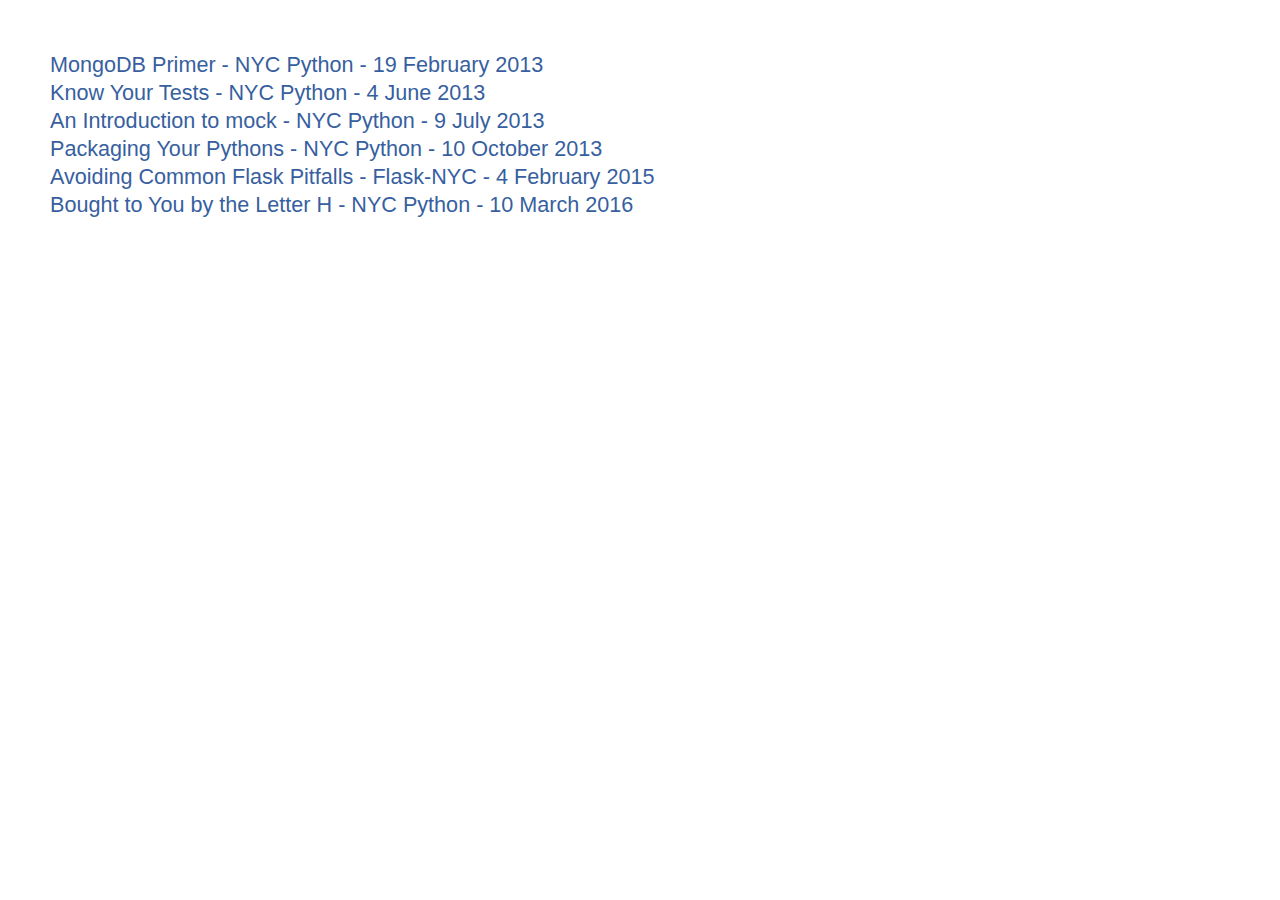
<file: index.html>
<!doctype html>
<html>
  <head>
    <title>Presentations</title>
    <meta charset="utf-8">
    <style>
      body {
        font-family: Helvetica;
        font-size: 150%;
        margin: 0;
        padding: 50px;
      }

      a {
        color: #375FA0;
        font-size: 90%;
        text-decoration: none;
      }

      a:hover {
        text-decoration: underline;;
      }
    </style>
  </head>
  <body>
    <a href="MongoDB-Primer/">MongoDB Primer - NYC Python - 19 February 2013</a><br>
    <a href="Know-Your-Tests/">Know Your Tests - NYC Python - 4 June 2013</a><br>
    <a href="mock/">An Introduction to mock - NYC Python - 9 July 2013</a><br>
    <a href="Packaging-Your-Pythons/">Packaging Your Pythons - NYC Python - 10 October 2013</a><br>
    <a href="Flask-Pitfalls/">Avoiding Common Flask Pitfalls - Flask-NYC - 4 February 2015</a><br>
    <a href="henson/">Bought to You by the Letter H - NYC Python - 10 March 2016</a><br>
  </body>
</html>
</file>
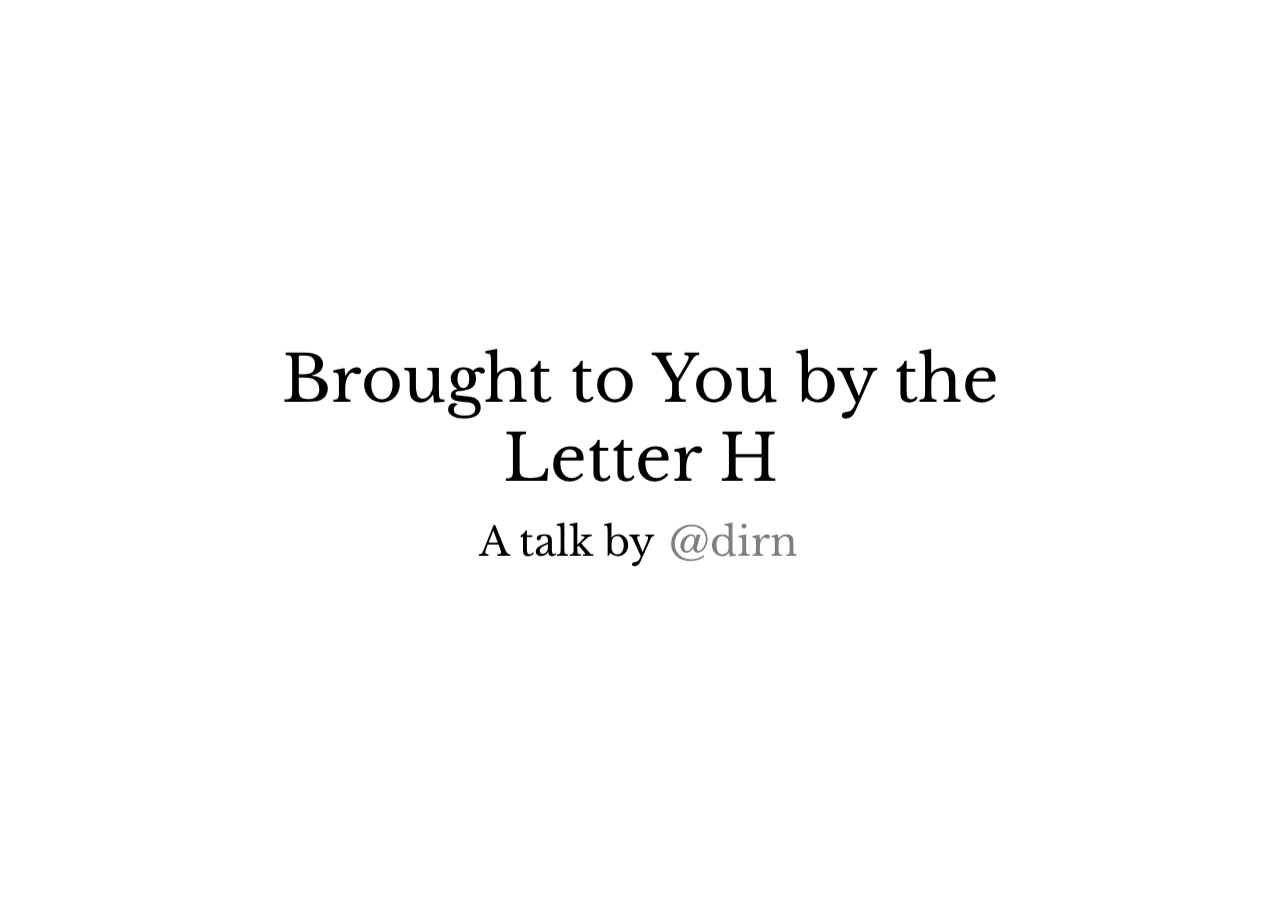
<file: henson/index.html>
<!DOCTYPE html><html xmlns="http://www.w3.org/1999/xhtml"><head><title>Brought to You by the Letter H</title><meta name="generator" content="Hovercraft! 1.0 http://regebro.github.com/hovercraft"></meta><link rel="stylesheet" href="css/hovercraft.css" media="all"></link><link rel="stylesheet" href="css/impressConsole.css" media="all"></link><link rel="stylesheet" href="css/highlight.css" media="all"></link><link rel="stylesheet" href="hovercraft.css" media="screen,projection"></link></head><body class="impress-not-supported"><div id="impress"><div class="step step-level-1" step="0" data-rotate-x="0" data-rotate-y="0" data-rotate-z="0" data-scale="1" data-x="0" data-y="0" data-z="0"><h1 id="brought-to-you-by-the-letter-h">Brought to You by the Letter H</h1><p>A talk by <a href="https://twitter.com/dirn">@dirn</a></p></div><div class="step step-level-1" step="1" data-rotate-x="0" data-rotate-y="0" data-rotate-z="0" data-scale="1" data-x="1600" data-y="0" data-z="0"><h1 id="this-is-brian">This is Brian</h1><img src="img/brian.jpg"></img></div><div class="step step-level-1" step="2" data-rotate-x="0" data-rotate-y="0" data-rotate-z="0" data-scale="1" data-x="3200" data-y="0" data-z="0"><p>Hi, Brian!</p></div><div class="step step-level-1" step="3" data-rotate-x="0" data-rotate-y="0" data-rotate-z="0" data-scale="1" data-x="4800" data-y="0" data-z="0"><img src="img/linear.png"></img></div><div class="step step-level-1" step="4" data-rotate-x="0" data-rotate-y="0" data-rotate-z="-90" data-scale="1" data-x="6400" data-y="0" data-z="0"><h1 id="metadata-processing">Metadata Processing</h1></div><div class="step step-level-1" step="5" data-rotate-x="0" data-rotate-y="0" data-rotate-z="-90" data-scale="1" data-x="8000" data-y="0" data-z="0"><p>Step 1: Find XML</p></div><div class="step step-level-1" step="6" data-rotate-x="0" data-rotate-y="0" data-rotate-z="-90" data-scale="1" data-x="9600" data-y="0" data-z="0"><p>Step 2: Transform XML</p></div><div class="step step-level-1" step="7" data-rotate-x="0" data-rotate-y="0" data-rotate-z="-90" data-scale="1" data-x="11200" data-y="0" data-z="0"><p>Step 3: Objectify XML</p></div><div class="step step-level-1" step="8" data-rotate-x="0" data-rotate-y="0" data-rotate-z="-90" data-scale="1" data-x="12800" data-y="0" data-z="0"><p>Step 4: Save data</p></div><div class="step step-level-1" step="9" data-rotate-x="0" data-rotate-y="0" data-rotate-z="0" data-scale="1" data-x="14400" data-y="0" data-z="0"><p><a href="http://dirn.it/ingestion-pipeline">http://dirn.it/ingestion-pipeline</a></p></div><div class="step step-level-1" step="10" data-rotate-x="0" data-rotate-y="0" data-rotate-z="0" data-scale="1" data-x="16000" data-y="0" data-z="0"><a href="https://henson.rtfd.org"><img src="img/henson.png"></img></a><h1 id="id1"><a href="https://henson.rtfd.org">Henson</a></h1></div><div class="step step-level-1" step="11" data-rotate-x="0" data-rotate-y="0" data-rotate-z="0" data-scale="1" data-x="17600" data-y="0" data-z="0"><p>Python 3.4+</p></div><div class="step step-level-1" step="12" data-rotate-x="0" data-rotate-y="0" data-rotate-z="0" data-scale="1" data-x="19200" data-y="0" data-z="0"><p><tt>asyncio</tt></p></div><div class="step step-level-1" step="13" data-rotate-x="0" data-rotate-y="0" data-rotate-z="0" data-scale="1" data-x="20800" data-y="0" data-z="0"><h1 id="open-source">Open Source</h1><p>Apache License, Version 2.0</p></div><div class="step step-level-1" step="14" data-rotate-x="0" data-rotate-y="0" data-rotate-z="0" data-scale="1" data-x="22400" data-y="0" data-z="0"><h1 id="plugins">Plugins</h1></div><div class="step step-level-1" step="15" data-rotate-x="0" data-rotate-y="0" data-rotate-z="0" data-scale="1" data-x="24000" data-y="0" data-z="0"><h1 id="id2"><a href="https://henson-amqp.rtfd.org">Henson-AMQP</a></h1></div><div class="step step-level-1" step="16" data-rotate-x="0" data-rotate-y="0" data-rotate-z="0" data-scale="1" data-x="25600" data-y="0" data-z="0"><h1 id="id3"><a href="https://henson-database.rtfd.org">Henson-Database</a></h1></div><div class="step step-level-1" step="17" data-rotate-x="0" data-rotate-y="0" data-rotate-z="0" data-scale="1" data-x="27200" data-y="0" data-z="0"><h1 id="id4"><a href="https://henson-sentry.rtfd.org">Henson-Sentry</a></h1></div><div class="step step-level-1" step="18" data-rotate-x="0" data-rotate-y="0" data-rotate-z="0" data-scale="1" data-x="28800" data-y="0" data-z="0"><h1 id="henson-contrib"><tt>henson.contrib</tt></h1></div><div class="step step-level-1" step="19" data-rotate-x="0" data-rotate-y="0" data-rotate-z="0" data-scale="1" data-x="30400" data-y="0" data-z="0"><h1 id="id5"><a href="http://henson.readthedocs.org/en/latest/contrib/retry.html">Henson-Retry</a></h1></div><div class="step step-level-1" step="20" data-rotate-x="0" data-rotate-y="0" data-rotate-z="0" data-scale="1" data-x="32000" data-y="0" data-z="0"><img src="img/dag.png"></img></div><div class="step step-level-1 has-code" step="21" data-rotate-x="0" data-rotate-y="0" data-rotate-z="0" data-scale="1" data-x="33600" data-y="0" data-z="0"><pre class="highlight code sh">$ python -m pip install Henson</pre></div><div class="step step-level-1" step="22" data-rotate-x="0" data-rotate-y="0" data-rotate-z="0" data-scale="1" data-x="35200" data-y="0" data-z="0"><p><em>Questions?</em></p></div></div><div id="hovercraft-help" class="hide"><table><tr><th>Space</th><td>Forward</td></tr><tr><th>Right, Down, Page Down</th><td>Next slide</td></tr><tr><th>Left, Up, Page Up</th><td>Previous slide</td></tr><tr><th>P</th><td>Open presenter console</td></tr><tr><th>H</th><td>Toggle this help</td></tr></table></div><script type="text/javascript" src="js/impress.js"></script><script type="text/javascript" src="js/impressConsole.js"></script><script type="text/javascript" src="js/hovercraft.js"></script></body></html>
</file>
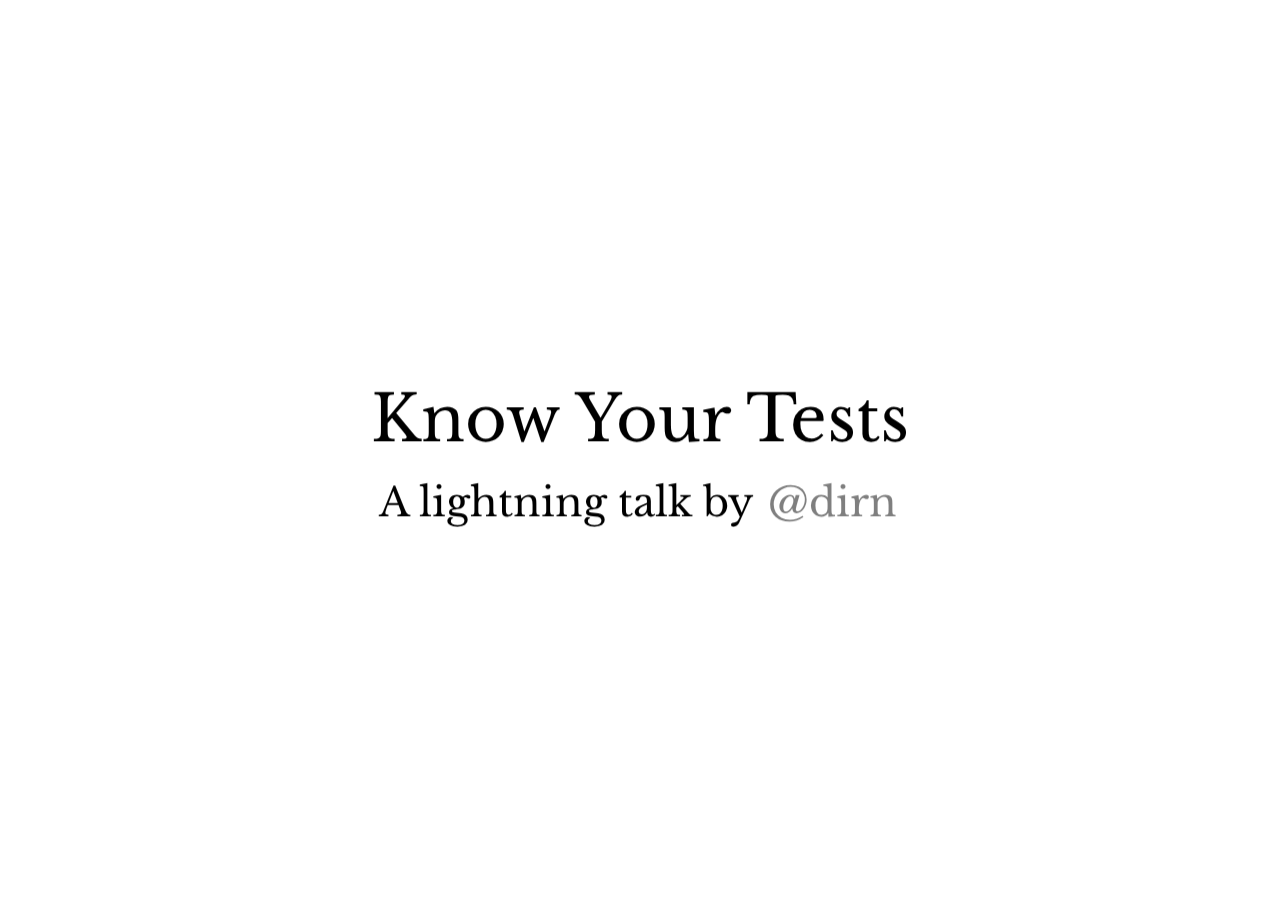
<file: Know-Your-Tests/index.html>
<!DOCTYPE html><html xmlns="http://www.w3.org/1999/xhtml"><head><title>Know Your Tests</title><meta name="generator" content="Hovercraft! 1.0 http://regebro.github.com/hovercraft"></meta><link rel="stylesheet" href="css/hovercraft.css" media="all"></link><link rel="stylesheet" href="css/impressConsole.css" media="all"></link><link rel="stylesheet" href="css/highlight.css" media="all"></link><link rel="stylesheet" href="hovercraft.css" media="screen,projection"></link></head><body class="impress-not-supported"><div id="impress"><div class="step" step="0" data-x="0" data-y="0"><h1 id="know-your-tests">Know Your Tests</h1><p>A lightning talk by <a href="http://twitter.com/dirn">@dirn</a></p></div><div class="step" step="1" data-x="1600" data-y="0"><h1 id="types-of-tests">Types of Tests</h1><ul><li>Unit Tests</li><li>Integration Tests</li><li>Functional Tests</li></ul></div><div class="step" step="2" data-x="3200" data-y="0"><h1 id="id1">Types of Tests</h1><p><em>Unit tests</em> test that units of your code work.</p></div><div class="step" step="3" data-x="4800" data-y="0"><h1 id="id2">Types of Tests</h1><p><em>Integration tests</em> test how pieces of the application integrate with each
other.</p></div><div class="step" step="4" data-x="6400" data-y="0"><h1 id="id3">Types of Tests</h1><p><em>Functional tests</em> test that your application actually functions.</p></div><div class="step has-code" step="5" data-x="8000" data-y="0"><h1 id="example-1">Example 1</h1><pre class="highlight code python"><span class="k">def</span> <span class="nf">double</span><span class="p">(</span><span class="n">a</span><span class="p">):</span>
    <span class="k">return</span> <span class="n">a</span> <span class="o">*</span> <span class="mi">2</span></pre></div><div class="step has-code" step="6" data-x="9600" data-y="0"><h1 id="id4">Example 1</h1><pre class="highlight code python"><span class="k">assert</span> <span class="n">double</span><span class="p">(</span><span class="mi">1</span><span class="p">)</span> <span class="o">==</span> <span class="mi">2</span>
<span class="k">assert</span> <span class="n">double</span><span class="p">(</span><span class="mi">2</span><span class="p">)</span> <span class="o">==</span> <span class="mi">4</span>
<span class="k">assert</span> <span class="n">double</span><span class="p">(</span><span class="mi">3</span><span class="p">)</span> <span class="o">==</span> <span class="mi">6</span></pre></div><div class="step" step="7" data-x="11200" data-y="0"><h1 id="id5">Example 1</h1><p><strong>Unit Test</strong></p></div><div class="step has-code" step="8" data-x="12800" data-y="0"><h1 id="example-2">Example 2</h1><pre class="highlight code python"><span class="k">def</span> <span class="nf">get_github_id</span><span class="p">(</span><span class="n">username</span><span class="p">):</span>
    <span class="n">url</span> <span class="o">=</span> <span class="s">'https://api.github.com/users/{}'</span>
    <span class="n">resp</span> <span class="o">=</span> <span class="n">requests</span><span class="o">.</span><span class="n">get</span><span class="p">(</span><span class="n">url</span><span class="o">.</span><span class="n">format</span><span class="p">(</span><span class="n">username</span><span class="p">))</span>
    <span class="k">if</span> <span class="n">resp</span><span class="o">.</span><span class="n">status_code</span> <span class="o">!=</span> <span class="mi">200</span><span class="p">:</span>
        <span class="k">return</span> <span class="bp">None</span>
    <span class="k">return</span> <span class="n">resp</span><span class="o">.</span><span class="n">json</span><span class="p">()</span><span class="o">.</span><span class="n">get</span><span class="p">(</span><span class="s">'id'</span><span class="p">,</span> <span class="bp">None</span><span class="p">)</span></pre></div><div class="step has-code" step="9" data-x="14400" data-y="0"><h1 id="id6">Example 2</h1><pre class="highlight code python"><span class="k">assert</span> <span class="n">get_github_id</span><span class="p">(</span><span class="s">'dirn'</span><span class="p">)</span> <span class="o">==</span> <span class="mi">168109</span>
<span class="k">assert</span> <span class="n">get_github_id</span><span class="p">(</span><span class="s">'dutc'</span><span class="p">)</span> <span class="o">==</span> <span class="mi">3922744</span>
<span class="k">assert</span> <span class="n">get_github_id</span><span class="p">(</span><span class="s">'Julian'</span><span class="p">)</span> <span class="o">==</span> <span class="mi">329822</span></pre></div><div class="step" step="10" data-x="16000" data-y="0"><h1 id="id7">Example 2</h1><p><strong>Integration Test</strong></p></div><div class="step has-code" step="11" data-x="17600" data-y="0"><h1 id="example-3">Example 3</h1><pre class="highlight code python"><span class="o">&lt;</span><span class="n">h1</span><span class="o">&gt;</span><span class="n">NYCPython</span> <span class="n">GitHub</span> <span class="n">Users</span><span class="o">&lt;/</span><span class="n">h1</span><span class="o">&gt;</span>

<span class="o">&lt;</span><span class="n">dl</span><span class="o">&gt;</span>
    <span class="o">&lt;</span><span class="n">dt</span><span class="o">&gt;</span><span class="n">dirn</span>
    <span class="o">&lt;</span><span class="n">dd</span><span class="o">&gt;</span><span class="mi">336218</span>
    <span class="o">&lt;</span><span class="n">dt</span><span class="o">&gt;</span><span class="n">dutc</span>
    <span class="o">&lt;</span><span class="n">dd</span><span class="o">&gt;</span><span class="mi">7845488</span>
    <span class="o">&lt;</span><span class="n">dt</span><span class="o">&gt;</span><span class="n">Julian</span>
    <span class="o">&lt;</span><span class="n">dd</span><span class="o">&gt;</span><span class="mi">659644</span>
<span class="o">&lt;/</span><span class="n">dl</span><span class="o">&gt;</span></pre></div><div class="step has-code" step="12" data-x="19200" data-y="0"><h1 id="id8">Example 3</h1><pre class="highlight code python"><span class="n">browser</span> <span class="o">=</span> <span class="n">webdriver</span><span class="o">.</span><span class="n">Chrome</span><span class="p">()</span>
<span class="n">browser</span><span class="o">.</span><span class="n">get</span><span class="p">(</span><span class="s">'http://example.com'</span><span class="p">)</span>
<span class="n">h1</span> <span class="o">=</span> <span class="n">browser</span><span class="o">.</span><span class="n">find_elements_by_tag_name</span><span class="p">(</span><span class="s">'h1'</span><span class="p">)</span>
<span class="k">assert</span> <span class="nb">len</span><span class="p">(</span><span class="n">h1</span><span class="p">)</span> <span class="o">==</span> <span class="mi">1</span></pre></div><div class="step has-code" step="13" data-x="20800" data-y="0"><h1 id="id9">Example 3</h1><pre class="highlight code python"><span class="n">users</span> <span class="o">=</span> <span class="n">browser</span><span class="o">.</span><span class="n">find_element_by_tag_name</span><span class="p">(</span><span class="s">'dl'</span><span class="p">)</span>
<span class="n">usernames</span> <span class="o">=</span> <span class="n">users</span><span class="o">.</span><span class="n">find_elements_by_tag_name</span><span class="p">(</span><span class="s">'dt'</span><span class="p">)</span>
<span class="n">doubles</span> <span class="o">=</span> <span class="n">users</span><span class="o">.</span><span class="n">find_elements_by_tag_name</span><span class="p">(</span><span class="s">'dd'</span><span class="p">)</span>
<span class="k">for</span> <span class="n">user</span><span class="p">,</span> <span class="nb">id</span> <span class="ow">in</span> <span class="nb">zip</span><span class="p">(</span><span class="n">usernames</span><span class="p">,</span> <span class="n">doubles</span><span class="p">):</span>
    <span class="k">assert</span> <span class="n">double</span><span class="p">(</span><span class="n">get_github_id</span><span class="p">(</span><span class="n">user</span><span class="p">))</span> <span class="o">==</span> <span class="nb">id</span></pre></div><div class="step" step="14" data-x="22400" data-y="0"><h1 id="id10">Example 3</h1><p><strong>Functional test</strong></p></div></div><div id="hovercraft-help" class="hide"><table><tr><th>Space</th><td>Forward</td></tr><tr><th>Left, Down, Page Down</th><td>Next slide</td></tr><tr><th>Right, Up, Page Up</th><td>Previous slide</td></tr><tr><th>P</th><td>Open presenter console</td></tr><tr><th>H</th><td>Toggle this help</td></tr></table></div><script type="text/javascript" src="js/impress.js"></script><script type="text/javascript" src="js/impressConsole.js"></script><script type="text/javascript" src="js/hovercraft.js"></script></body></html>
</file>
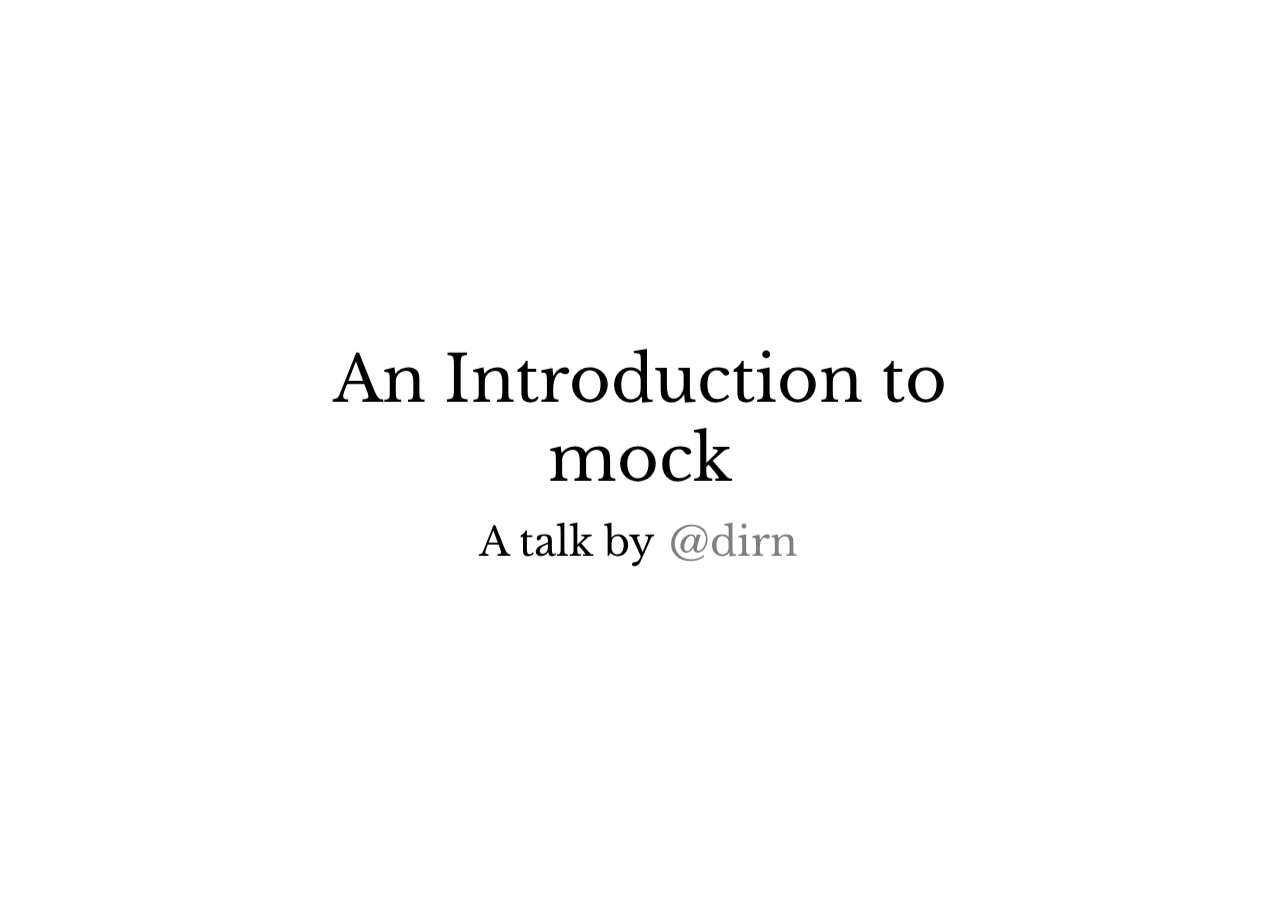
<file: mock/index.html>
<!DOCTYPE html><html xmlns="http://www.w3.org/1999/xhtml"><head><title>An Introduction to mock</title><meta name="generator" content="Hovercraft! 1.0 http://regebro.github.com/hovercraft"></meta><link rel="stylesheet" href="css/hovercraft.css" media="all"></link><link rel="stylesheet" href="css/impressConsole.css" media="all"></link><link rel="stylesheet" href="css/highlight.css" media="all"></link><link rel="stylesheet" href="hovercraft.css" media="screen,projection"></link></head><body class="impress-not-supported"><div id="impress"><div class="step" step="0" data-x="0" data-y="0"><h1 id="an-introduction-to-mock">An Introduction to mock</h1><p>A talk by <a href="https://twitter.com/dirn">@dirn</a></p></div><div class="step" step="1" data-x="1600" data-y="0"><p>What is <tt>mock</tt>?</p></div><div class="step" step="2" data-x="3200" data-y="0"><p><a href="http://mock.rtfd.org">mock</a> is a library created by
<a href="https://twitter.com/voidspace">Michael Foord @voidspace</a> that introduces
<em>fakes</em> to your tests.</p></div><div class="step" step="3" data-x="4800" data-y="0"><p>Okay, so what's a fake?</p></div><div class="step" step="4" data-x="6400" data-y="0"><p>A <em>fake</em> is an object used in tests to take the place of the real code.</p></div><div class="step" step="5" data-x="8000" data-y="0"><p><strong>But I thought this was about something called mock</strong></p></div><div class="step" step="6" data-x="9600" data-y="0"><p>A <em>mock</em> is a fake that you use to make assertions about how something is
called.</p></div><div class="step" step="7" data-x="11200" data-y="0"><p>There's another kind of fake called a stub. A <em>stub</em> is a fake that you use to
make sure your code handles returned data correctly.</p></div><div class="step" step="8" data-x="12800" data-y="0"><p><tt>mock</tt> does both.</p></div><div class="step" step="9" data-x="14400" data-y="0"><p>Why would anyone want to use fakes?</p></div><div class="step" step="10" data-x="16000" data-y="0"><p>Fakes allow you to isolate the code you are trying to test from other parts of
your application.</p><p><em>e.g., databases, APIs</em></p></div><div class="step" step="11" data-x="17600" data-y="0"><p>How do you use <tt>mock</tt>?</p></div><div class="step" step="12" data-x="19200" data-y="0"><pre class="highlight code python"><span class="kn">from</span> <span class="nn">unittest</span> <span class="kn">import</span> <span class="n">mock</span></pre></div><div class="step" step="13" data-x="20800" data-y="0"><h1 id="disclaimer">Disclaimer</h1><p>I use Python 3</p></div><div class="step" step="14" data-x="22400" data-y="0"><p>What's that? You're using Python 2?</p></div><div class="step" step="15" data-x="24000" data-y="0"><p><strong>(&#x256F;&#xB0;&#x25A1;&#xB0;)&#x256F;&#xFE35; &#x253B;&#x2501;&#x253B;</strong></p></div><div class="step" step="16" data-x="25600" data-y="0"><p>Fear not!</p></div><div class="step has-code" step="17" data-x="27200" data-y="0"><pre class="highlight code">$ pip install mock</pre><pre class="highlight code python"><span class="kn">import</span> <span class="nn">mock</span></pre></div><div class="step" step="18" data-x="28800" data-y="0"><p>Okay, but what do you do with it?</p></div><div class="step" step="19" data-x="30400" data-y="0"><p><strong>Assert things</strong></p></div><div class="step" step="20" data-x="32000" data-y="0"><h1 id="disclaimer-2">Disclaimer #2</h1><p>The code that follows is oversimplified to demonstrate how easy <tt>mock</tt> is. You
wouldn't actually want to use any of it.</p></div><div class="step" step="21" data-x="33600" data-y="0"><p><em>Seriously, don't use this code!</em> <a class="footnoteref" id="footnote-backref-id1" href="#footnote-id2">*</a></p><div class="footnote" id="footnote-id2"><a class="footnotereturn" href="#footnote-backref-id1" title="return to content">*</a><p>Copyright (c) 2013, <a href="http://seriously.dontusethiscode.com">James Powell</a></p></div></div><div class="step has-code" step="22" data-x="35200" data-y="0"><pre class="highlight code python"><span class="k">def</span> <span class="nf">copy_dictionary</span><span class="p">(</span><span class="n">my_dict</span><span class="p">):</span>
    <span class="k">return</span> <span class="n">my_dict</span><span class="o">.</span><span class="n">copy</span><span class="p">()</span>

<span class="n">real_dict</span> <span class="o">=</span> <span class="p">{</span><span class="s">'a'</span><span class="p">:</span> <span class="mi">1</span><span class="p">,</span> <span class="s">'b'</span><span class="p">:</span> <span class="mi">2</span><span class="p">}</span>
<span class="n">copied_dict</span> <span class="o">=</span> <span class="n">copy_dictionary</span><span class="p">(</span><span class="n">real_dict</span><span class="p">)</span>

<span class="c"># Make sure the objects aren't the same</span>
<span class="k">assert</span> <span class="n">copied_dict</span> <span class="ow">is</span> <span class="ow">not</span> <span class="n">real_dict</span>

<span class="c"># Make sure the keys and values are</span>
<span class="k">assert</span> <span class="nb">set</span><span class="p">(</span><span class="n">real_dict</span><span class="o">.</span><span class="n">keys</span><span class="p">())</span> <span class="o">==</span> <span class="nb">set</span><span class="p">(</span><span class="n">copied_dict</span><span class="o">.</span><span class="n">keys</span><span class="p">())</span>
<span class="k">for</span> <span class="n">k</span><span class="p">,</span> <span class="n">v</span> <span class="ow">in</span> <span class="n">real_dict</span><span class="o">.</span><span class="n">items</span><span class="p">():</span>
    <span class="k">assert</span> <span class="n">copied_dict</span><span class="p">[</span><span class="n">k</span><span class="p">]</span> <span class="o">==</span> <span class="n">v</span></pre></div><div class="step" step="23" data-x="36800" data-y="0"><p>With <tt>mock</tt></p></div><div class="step has-code" step="24" data-x="38400" data-y="0"><pre class="highlight code python"><span class="k">def</span> <span class="nf">copy_dictionary</span><span class="p">(</span><span class="n">my_dict</span><span class="p">):</span>
    <span class="k">return</span> <span class="n">my_dict</span><span class="o">.</span><span class="n">copy</span><span class="p">()</span>

<span class="n">mock_dict</span> <span class="o">=</span> <span class="n">mock</span><span class="o">.</span><span class="n">Mock</span><span class="p">()</span>
<span class="n">copy_dictionary</span><span class="p">(</span><span class="n">mock_dict</span><span class="p">)</span>

<span class="c"># Make sure copy() was called</span>
<span class="n">mock_dict</span><span class="o">.</span><span class="n">copy</span><span class="o">.</span><span class="n">assert_was_called_once_with</span><span class="p">()</span></pre></div><div class="step" step="25" data-x="40000" data-y="0"><p>What's the difference?</p></div><div class="step" step="26" data-x="41600" data-y="0"><p>Version 1 tests that the <em>interpreter</em> implements <tt>copy()</tt> correctly.</p></div><div class="step" step="27" data-x="43200" data-y="0"><p>Version 2 tests that <em>your code</em> utilizes <tt>copy()</tt> correctly.</p></div><div class="step" step="28" data-x="44800" data-y="0"><p>Another example</p></div><div class="step has-code" step="29" data-x="46400" data-y="0"><pre class="highlight code python"><span class="k">def</span> <span class="nf">split_string</span><span class="p">(</span><span class="n">my_str</span><span class="p">,</span> <span class="n">token</span><span class="o">=</span><span class="s">' '</span><span class="p">):</span>
    <span class="k">return</span> <span class="n">my_str</span><span class="o">.</span><span class="n">split</span><span class="p">(</span><span class="n">token</span><span class="p">)</span>

<span class="n">real_str</span> <span class="o">=</span> <span class="s">'a b c'</span>
<span class="n">split_str</span> <span class="o">=</span> <span class="n">split_string</span><span class="p">(</span><span class="n">real_str</span><span class="p">)</span>
<span class="n">split_str2</span> <span class="o">=</span> <span class="n">split_string</span><span class="p">(</span><span class="n">real_str</span><span class="p">,</span> <span class="s">'b'</span><span class="p">)</span>

<span class="c"># Make sure real_str was split correctly</span>
<span class="k">assert</span> <span class="n">split_str</span> <span class="o">==</span> <span class="p">[</span><span class="s">'a'</span><span class="p">,</span> <span class="s">'b'</span><span class="p">,</span> <span class="s">'c'</span><span class="p">]</span>
<span class="k">assert</span> <span class="n">split_str2</span> <span class="o">==</span> <span class="p">[</span><span class="s">'a '</span><span class="p">,</span> <span class="s">' c'</span><span class="p">]</span></pre></div><div class="step" step="30" data-x="48000" data-y="0"><p>Again, with <tt>mock</tt></p></div><div class="step has-code" step="31" data-x="49600" data-y="0"><pre class="highlight code python"><span class="k">def</span> <span class="nf">split_string</span><span class="p">(</span><span class="n">my_str</span><span class="p">,</span> <span class="n">token</span><span class="o">=</span><span class="s">' '</span><span class="p">):</span>
    <span class="k">return</span> <span class="n">my_str</span><span class="o">.</span><span class="n">split</span><span class="p">(</span><span class="n">token</span><span class="p">)</span>

<span class="n">mock_str</span> <span class="o">=</span> <span class="n">mock</span><span class="o">.</span><span class="n">Mock</span><span class="p">()</span>
<span class="n">split_string</span><span class="p">(</span><span class="n">mock_str</span><span class="p">)</span>
<span class="n">split_string</span><span class="p">(</span><span class="n">mock_str</span><span class="p">,</span> <span class="s">'b'</span><span class="p">)</span>

<span class="c"># Make sure split() was called correctly</span>
<span class="n">mock_str</span><span class="o">.</span><span class="n">split</span><span class="o">.</span><span class="n">assert_any_call</span><span class="p">(</span><span class="s">' '</span><span class="p">)</span>
<span class="n">mock_str</span><span class="o">.</span><span class="n">split</span><span class="o">.</span><span class="n">assert_called_with</span><span class="p">(</span><span class="s">'b'</span><span class="p">)</span></pre></div><div class="step" step="32" data-x="51200" data-y="0"><p>Now with named arguments</p></div><div class="step has-code" step="33" data-x="52800" data-y="0"><pre class="highlight code python"><span class="k">def</span> <span class="nf">split_string</span><span class="p">(</span><span class="n">my_str</span><span class="p">,</span> <span class="n">token</span><span class="o">=</span><span class="s">' '</span><span class="p">):</span>
    <span class="k">return</span> <span class="n">my_str</span><span class="o">.</span><span class="n">split</span><span class="p">(</span><span class="n">sep</span><span class="o">=</span><span class="n">token</span><span class="p">)</span>

<span class="n">mock_str</span> <span class="o">=</span> <span class="n">mock</span><span class="o">.</span><span class="n">Mock</span><span class="p">()</span>
<span class="n">split_string</span><span class="p">(</span><span class="n">mock_str</span><span class="p">)</span>
<span class="n">split_string</span><span class="p">(</span><span class="n">mock_str</span><span class="p">,</span> <span class="s">'b'</span><span class="p">)</span>

<span class="c"># Make sure split() was called correctly</span>
<span class="n">mock_str</span><span class="o">.</span><span class="n">split</span><span class="o">.</span><span class="n">assert_any_call</span><span class="p">(</span><span class="n">sep</span><span class="o">=</span><span class="s">' '</span><span class="p">)</span>
<span class="n">mock_str</span><span class="o">.</span><span class="n">split</span><span class="o">.</span><span class="n">assert_called_with</span><span class="p">(</span><span class="n">sep</span><span class="o">=</span><span class="s">'b'</span><span class="p">)</span></pre></div><div class="step" step="34" data-x="54400" data-y="0"><p><strong>Replace things</strong></p></div><div class="step has-code" step="35" data-x="56000" data-y="0"><pre class="highlight code python"><span class="k">class</span> <span class="nc">MyClass</span><span class="p">(</span><span class="nb">object</span><span class="p">):</span>
    <span class="n">my_attr</span> <span class="o">=</span> <span class="s">'value'</span>

<span class="n">MockClass</span> <span class="o">=</span> <span class="n">mock</span><span class="o">.</span><span class="n">Mock</span><span class="p">()</span>

<span class="c"># Make sure the class doesn't have the attribute</span>
<span class="k">assert</span> <span class="ow">not</span> <span class="nb">hasattr</span><span class="p">(</span><span class="n">MockClass</span><span class="p">,</span> <span class="s">'not_my_attr'</span><span class="p">),</span> <span class="s">'uh oh'</span></pre></div><div class="step" step="36" data-x="57600" data-y="0"><pre class="highlight code python"><span class="ne">AssertionError</span><span class="p">:</span> <span class="n">uh</span> <span class="n">oh</span></pre></div><div class="step" step="37" data-x="59200" data-y="0"><p>How do we make a <tt>Mock</tt> not have every attribute ever?</p><p>&#xAF;\_(&#x30C4;)_/&#xAF;</p></div><div class="step" step="38" data-x="60800" data-y="0"><p>Specifications to the rescue</p></div><div class="step has-code" step="39" data-x="62400" data-y="0"><pre class="highlight code python"><span class="k">class</span> <span class="nc">MyClass</span><span class="p">(</span><span class="nb">object</span><span class="p">):</span>
    <span class="n">my_attr</span> <span class="o">=</span> <span class="s">'value'</span>

<span class="n">MockClass</span> <span class="o">=</span> <span class="n">mock</span><span class="o">.</span><span class="n">Mock</span><span class="p">(</span><span class="n">spec</span><span class="o">=</span><span class="n">MyClass</span><span class="p">)</span>

<span class="c"># Make sure the class doesn't have the attribute</span>
<span class="k">assert</span> <span class="ow">not</span> <span class="nb">hasattr</span><span class="p">(</span><span class="n">MockClass</span><span class="p">,</span> <span class="s">'not_my_attr'</span><span class="p">),</span> <span class="s">'\O/'</span></pre></div><div class="step" step="40" data-x="64000" data-y="0"><p><strong>Return things</strong></p></div><div class="step has-code" step="41" data-x="65600" data-y="0"><pre class="highlight code python"><span class="k">def</span> <span class="nf">add_numbers</span><span class="p">(</span><span class="n">a</span><span class="p">,</span> <span class="n">b</span><span class="p">):</span>
    <span class="k">return</span> <span class="n">a</span> <span class="o">+</span> <span class="n">b</span>

<span class="k">def</span> <span class="nf">add_all_numbers</span><span class="p">(</span><span class="n">a</span><span class="p">,</span> <span class="n">b</span><span class="p">,</span> <span class="n">c</span><span class="p">):</span>
    <span class="k">return</span> <span class="n">a</span> <span class="o">+</span> <span class="n">add_numbers</span><span class="p">(</span><span class="n">b</span><span class="p">,</span> <span class="n">c</span><span class="p">)</span>

<span class="c"># Check add_numbers()</span>
<span class="k">assert</span> <span class="n">add_numbers</span><span class="p">(</span><span class="mi">1</span><span class="p">,</span> <span class="mi">2</span><span class="p">)</span> <span class="o">==</span> <span class="mi">3</span>

<span class="n">add_numbers</span> <span class="o">=</span> <span class="n">mock</span><span class="o">.</span><span class="n">Mock</span><span class="p">()</span>
<span class="n">add_numbers</span><span class="o">.</span><span class="n">return_value</span> <span class="o">=</span> <span class="mi">3</span>

<span class="c"># Check add_all_numbers(), add_numbers() already works</span>
<span class="k">assert</span> <span class="n">add_all_numbers</span><span class="p">(</span><span class="mi">3</span><span class="p">,</span> <span class="mi">4</span><span class="p">,</span> <span class="mi">5</span><span class="p">)</span> <span class="o">==</span> <span class="mi">6</span>
<span class="n">add_numbers</span><span class="o">.</span><span class="n">assert_called_once_with</span><span class="p">(</span><span class="mi">4</span><span class="p">,</span> <span class="mi">5</span><span class="p">)</span></pre></div><div class="step" step="42" data-x="67200" data-y="0"><p>But wait, there's more!</p></div><div class="step" step="43" data-x="68800" data-y="0"><h1 id="patching"><em>Patching</em></h1><p><tt>mock</tt>'s secret sauce</p></div><div class="step" step="44" data-x="70400" data-y="0"><h1 id="what-s-a-patch">What's a patch?</h1><p><tt>patch()</tt> can be used as a decorator or context manager to change something
within the current scope.</p></div><div class="step has-code" step="45" data-x="72000" data-y="0"><pre class="highlight code python"><span class="k">def</span> <span class="nf">return_4</span><span class="p">():</span>
    <span class="k">return</span> <span class="mi">4</span>

<span class="k">with</span> <span class="n">mock</span><span class="o">.</span><span class="n">patch</span><span class="p">(</span><span class="s">'__main__.return_4'</span><span class="p">)</span> <span class="k">as</span> <span class="n">return_5</span><span class="p">:</span>
    <span class="n">return_5</span><span class="o">.</span><span class="n">return_value</span> <span class="o">=</span> <span class="mi">5</span>
    <span class="c"># Check the patched version</span>
    <span class="k">assert</span> <span class="n">return_4</span><span class="p">()</span> <span class="o">==</span> <span class="mi">5</span>

<span class="c"># Check the original version</span>
<span class="k">assert</span> <span class="n">return_4</span><span class="p">()</span> <span class="o">==</span> <span class="mi">4</span></pre></div><div class="step has-code" step="46" data-x="73600" data-y="0"><pre class="highlight code python"><span class="k">def</span> <span class="nf">return_4</span><span class="p">():</span>
    <span class="k">return</span> <span class="mi">4</span>

<span class="nd">@mock.patch</span><span class="p">(</span><span class="s">'__main__.return_4'</span><span class="p">)</span>
<span class="k">def</span> <span class="nf">test_return_4</span><span class="p">(</span><span class="n">return_5</span><span class="p">):</span>
    <span class="n">return_5</span><span class="o">.</span><span class="n">return_value</span> <span class="o">=</span> <span class="mi">5</span>
    <span class="c"># Check the patched version</span>
    <span class="k">assert</span> <span class="n">return_4</span><span class="p">()</span> <span class="o">==</span> <span class="mi">5</span>

<span class="n">test_return_4</span><span class="p">()</span>

<span class="c"># Check the original version</span>
<span class="k">assert</span> <span class="n">return_4</span><span class="p">()</span> <span class="o">==</span> <span class="mi">4</span></pre></div><div class="step" step="47" data-x="75200" data-y="0"><p>You can also patch objects</p></div><div class="step has-code" step="48" data-x="76800" data-y="0"><pre class="highlight code python"><span class="k">class</span> <span class="nc">MyClass</span><span class="p">(</span><span class="nb">object</span><span class="p">):</span>
    <span class="k">def</span> <span class="nf">my_method</span><span class="p">(</span><span class="bp">self</span><span class="p">):</span>
        <span class="k">raise</span> <span class="ne">ValueError</span><span class="p">()</span>

<span class="k">with</span> <span class="n">mock</span><span class="o">.</span><span class="n">patch</span><span class="o">.</span><span class="n">object</span><span class="p">(</span><span class="n">MyClass</span><span class="p">,</span> <span class="s">'my_method'</span><span class="p">)</span> <span class="k">as</span> <span class="n">my_method</span><span class="p">:</span>
    <span class="n">my_method</span><span class="o">.</span><span class="n">side_effect</span> <span class="o">=</span> <span class="ne">TypeError</span>
    <span class="k">try</span><span class="p">:</span>
        <span class="n">MyClass</span><span class="p">()</span><span class="o">.</span><span class="n">my_method</span><span class="p">()</span>
    <span class="k">except</span> <span class="ne">TypeError</span><span class="p">:</span>
        <span class="k">pass</span>  <span class="c"># The exception should be raised</span>
    <span class="k">else</span><span class="p">:</span>
        <span class="k">assert</span> <span class="bp">None</span>

<span class="k">try</span><span class="p">:</span>
    <span class="n">MyClass</span><span class="p">()</span><span class="o">.</span><span class="n">my_method</span><span class="p">()</span>
<span class="k">except</span> <span class="ne">ValueError</span><span class="p">:</span>
    <span class="k">pass</span>  <span class="c"># The exception should be raised</span>
<span class="k">else</span><span class="p">:</span>
    <span class="k">assert</span> <span class="bp">None</span></pre></div><div class="step" step="49" data-x="78400" data-y="0"><p><strong>We've just scratched the surface of</strong> <tt>mock</tt></p></div><div class="step" step="50" data-x="80000" data-y="0"><p><em>Questions?</em></p></div></div><div id="hovercraft-help" class="hide"><table><tr><th>Space</th><td>Forward</td></tr><tr><th>Left, Down, Page Down</th><td>Next slide</td></tr><tr><th>Right, Up, Page Up</th><td>Previous slide</td></tr><tr><th>P</th><td>Open presenter console</td></tr><tr><th>H</th><td>Toggle this help</td></tr></table></div><script type="text/javascript" src="js/impress.js"></script><script type="text/javascript" src="js/impressConsole.js"></script><script type="text/javascript" src="js/hovercraft.js"></script></body></html>
</file>
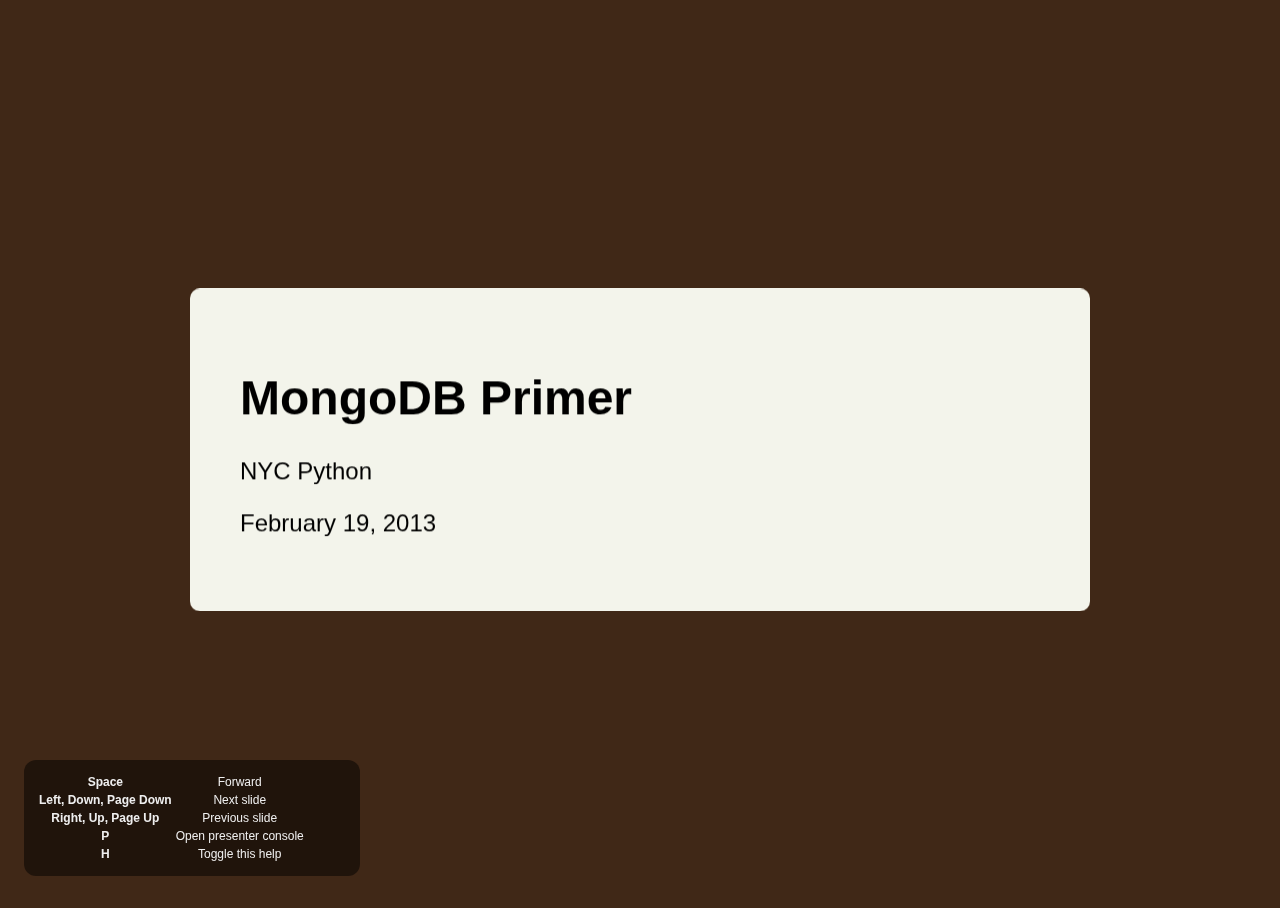
<file: MongoDB-Primer/index.html>
<!DOCTYPE html><html xmlns="http://www.w3.org/1999/xhtml"><head><title></title><meta name="generator" content="Hovercraft! 1.0 http://regebro.github.com/hovercraft"></meta><link rel="stylesheet" href="css/hovercraft.css" media="all"></link><link rel="stylesheet" href="css/impressConsole.css" media="all"></link><link rel="stylesheet" href="css/highlight.css" media="all"></link><link rel="stylesheet" href="css/presentation.css" media="screen,projection"></link></head><body class="impress-not-supported"><div id="impress"><div class="step" step="0" data-x="0" data-y="0"><h1 id="mongodb-primer">MongoDB Primer</h1><p>NYC Python</p><p>February 19, 2013</p></div><div class="step" step="1" data-x="1600" data-y="0"><h1 id="things-to-know">Things to know</h1><p>Collections, not tables</p><p>Documents, not rows</p></div><div class="step" step="2" data-x="3200" data-y="0"><h1 id="id1">Things to know</h1><h2 id="versions">Versions</h2><p>Odd = development, even = production</p><p>2.3 will turn into 2.4</p></div><div class="step" step="3" data-x="4800" data-y="0"><h1 id="id2">Things to know</h1><h2 id="bit-vs-64-bit">32-bit vs 64-bit?</h2><p>64-bit. Always.</p></div><div class="step" step="4" data-x="6400" data-y="0"><h1 id="what-is-mongodb">What is MongoDB?</h1><p>To really understand what MongoDB is, you need to know what it is not</p></div><div class="step" step="5" data-x="8000" data-y="0"><h1 id="what-is-it-not">What is it not?</h1><h2 id="relational">Relational</h2><p>No joins</p></div><div class="step" step="6" data-x="9600" data-y="0"><h1 id="id3">What is it not?</h1><h2 id="id4">Relational</h2><p>Joins at the application layer</p></div><div class="step" step="7" data-x="11200" data-y="0"><h1 id="id5">What is it not?</h1><h2 id="id6">Relational</h2><p>Embedded documents</p></div><div class="step" step="8" data-x="12800" data-y="0"><h1 id="id7">What is it not?</h1><h2 id="transactional">Transactional</h2><p>No transactions</p></div><div class="step" step="9" data-x="14400" data-y="0"><h1 id="id8">What is it not?</h1><h2 id="id9">Transactional</h2><p>Transactions at the application layer</p></div><div class="step" step="10" data-x="16000" data-y="0"><h1 id="so-what-is-it">So what is it?</h1><h2 id="dynamic">Dynamic</h2><p>Schema is stored at the document level</p></div><div class="step" step="11" data-x="17600" data-y="0"><h1 id="id10">So what is it?</h1><h2 id="scalable">Scalable</h2><p>Replica sets and arbiters</p><p>Sharding</p></div><div class="step" step="12" data-x="19200" data-y="0"><h1 id="id11">So what is it?</h1><h2 id="fast">Fast</h2><p>In memory</p></div><div class="step" step="13" data-x="20800" data-y="0"><h1 id="what-you-need-to-know-about-indexes">What you need to know about indexes</h1><h2 id="directional">Directional</h2><pre class="highlight code javascript"><span class="nx">db</span><span class="p">.</span><span class="nx">collection</span><span class="p">.</span><span class="nx">ensureIndex</span><span class="p">(</span><span class="p">{</span><span class="nx">field</span><span class="o">:</span> <span class="mi">1</span><span class="p">})</span>

<span class="nx">db</span><span class="p">.</span><span class="nx">collection</span><span class="p">.</span><span class="nx">ensureIndex</span><span class="p">(</span><span class="p">{</span><span class="nx">field</span><span class="o">:</span> <span class="o">-</span><span class="mi">1</span><span class="p">})</span>

<span class="nx">db</span><span class="p">.</span><span class="nx">collection</span><span class="p">.</span><span class="nx">ensureIndex</span><span class="p">(</span><span class="p">{</span><span class="nx">field1</span><span class="o">:</span> <span class="mi">1</span><span class="p">,</span> <span class="nx">field2</span><span class="o">:</span> <span class="o">-</span><span class="mi">1</span><span class="p">})</span></pre></div><div class="step" step="14" data-x="22400" data-y="0"><p><tt>explain()</tt></p><pre class="highlight code javascript"><span class="p">{</span>
  <span class="s2">"cursor"</span> <span class="o">:</span> <span class="s2">"&lt;Cursor Type and Index&gt;"</span><span class="p">,</span>
  <span class="s2">"isMultiKey"</span> <span class="o">:</span> <span class="o">&lt;</span><span class="kr">boolean</span><span class="o">&gt;</span><span class="p">,</span>
  <span class="s2">"n"</span> <span class="o">:</span> <span class="o">&lt;</span><span class="nx">num</span><span class="o">&gt;</span><span class="p">,</span>
  <span class="s2">"nscannedObjects"</span> <span class="o">:</span> <span class="o">&lt;</span><span class="nx">num</span><span class="o">&gt;</span><span class="p">,</span>
  <span class="s2">"nscanned"</span> <span class="o">:</span> <span class="o">&lt;</span><span class="nx">num</span><span class="o">&gt;</span><span class="p">,</span>
  <span class="s2">"nscannedObjectsAllPlans"</span> <span class="o">:</span> <span class="o">&lt;</span><span class="nx">num</span><span class="o">&gt;</span><span class="p">,</span>
  <span class="s2">"nscannedAllPlans"</span> <span class="o">:</span> <span class="o">&lt;</span><span class="nx">num</span><span class="o">&gt;</span><span class="p">,</span>
  <span class="s2">"scanAndOrder"</span> <span class="o">:</span> <span class="o">&lt;</span><span class="kr">boolean</span><span class="o">&gt;</span><span class="p">,</span>
  <span class="s2">"indexOnly"</span> <span class="o">:</span> <span class="o">&lt;</span><span class="kr">boolean</span><span class="o">&gt;</span><span class="p">,</span>
  <span class="s2">"nYields"</span> <span class="o">:</span> <span class="o">&lt;</span><span class="nx">num</span><span class="o">&gt;</span><span class="p">,</span>
  <span class="s2">"nChunkSkips"</span> <span class="o">:</span> <span class="o">&lt;</span><span class="nx">num</span><span class="o">&gt;</span><span class="p">,</span>
  <span class="s2">"millis"</span> <span class="o">:</span> <span class="o">&lt;</span><span class="nx">num</span><span class="o">&gt;</span><span class="p">,</span>
  <span class="s2">"indexBounds"</span> <span class="o">:</span> <span class="p">{</span> <span class="o">&lt;</span><span class="nx">index</span> <span class="nx">bounds</span><span class="o">&gt;</span> <span class="p">},</span>
  <span class="s2">"allPlans"</span> <span class="o">:</span> <span class="p">[</span>
                 <span class="p">{</span> <span class="s2">"cursor"</span> <span class="o">:</span> <span class="s2">"&lt;Cursor Type and Index&gt;"</span><span class="p">,</span>
                   <span class="s2">"n"</span> <span class="o">:</span> <span class="o">&lt;</span><span class="nx">num</span><span class="o">&gt;</span><span class="p">,</span>
                   <span class="s2">"nscannedObjects"</span> <span class="o">:</span> <span class="o">&lt;</span><span class="nx">num</span><span class="o">&gt;</span><span class="p">,</span>
                   <span class="s2">"nscanned"</span> <span class="o">:</span> <span class="o">&lt;</span><span class="nx">num</span><span class="o">&gt;</span><span class="p">,</span>
                   <span class="s2">"indexBounds"</span> <span class="o">:</span> <span class="p">{</span> <span class="o">&lt;</span><span class="nx">index</span> <span class="nx">bounds</span><span class="o">&gt;</span> <span class="p">}</span>
                 <span class="p">},</span>
                  <span class="p">...</span>
               <span class="p">],</span>
  <span class="s2">"oldPlan"</span> <span class="o">:</span> <span class="p">{</span>
                <span class="s2">"cursor"</span> <span class="o">:</span> <span class="s2">"&lt;Cursor Type and Index&gt;"</span><span class="p">,</span>
                <span class="s2">"indexBounds"</span> <span class="o">:</span> <span class="p">{</span> <span class="o">&lt;</span><span class="nx">index</span> <span class="nx">bounds</span><span class="o">&gt;</span> <span class="p">}</span>
              <span class="p">}</span>
  <span class="s2">"server"</span> <span class="o">:</span> <span class="s2">"&lt;host:port&gt;"</span><span class="p">,</span>
<span class="p">}</span></pre></div><div class="step" step="15" data-x="24000" data-y="0"><p><a href="http://docs.mongodb.org/manual/reference/explain/#explain-output-fields-core">http://docs.mongodb.org/manual/reference/explain/#explain-output-fields-core</a></p></div><div class="step" step="16" data-x="25600" data-y="0"><h1 id="atomic-updates">Atomic updates</h1><ul><li><tt>$inc</tt></li><li><tt>$rename</tt></li><li><tt>$set</tt></li><li><tt>$unset</tt></li></ul></div><div class="step" step="17" data-x="27200" data-y="0"><h1 id="id12">Atomic updates</h1><ul><li><tt>$pop</tt></li><li><tt>$pull</tt></li><li><tt>$pullAll</tt></li><li><tt>$addToSet</tt> / <tt>$each</tt></li><li><tt>$push</tt></li><li><tt>$pushAll</tt></li></ul></div><div class="step" step="18" data-x="28800" data-y="0"><p><a href="http://docs.mongodb.org/manual/reference/operator/">http://docs.mongodb.org/manual/reference/operator/</a></p></div><div class="step" step="19" data-x="30400" data-y="0"><h1 id="uses-for-collections">Uses for collections</h1><p><em>To the whiteboard...</em></p></div></div><div id="hovercraft-help"><table><tr><th>Space</th><td>Forward</td></tr><tr><th>Left, Down, Page Down</th><td>Next slide</td></tr><tr><th>Right, Up, Page Up</th><td>Previous slide</td></tr><tr><th>P</th><td>Open presenter console</td></tr><tr><th>H</th><td>Toggle this help</td></tr></table></div><script type="text/javascript" src="js/impress.js"></script><script type="text/javascript" src="js/impressConsole.js"></script><script type="text/javascript" src="js/hovercraft.js"></script></body></html>
</file>
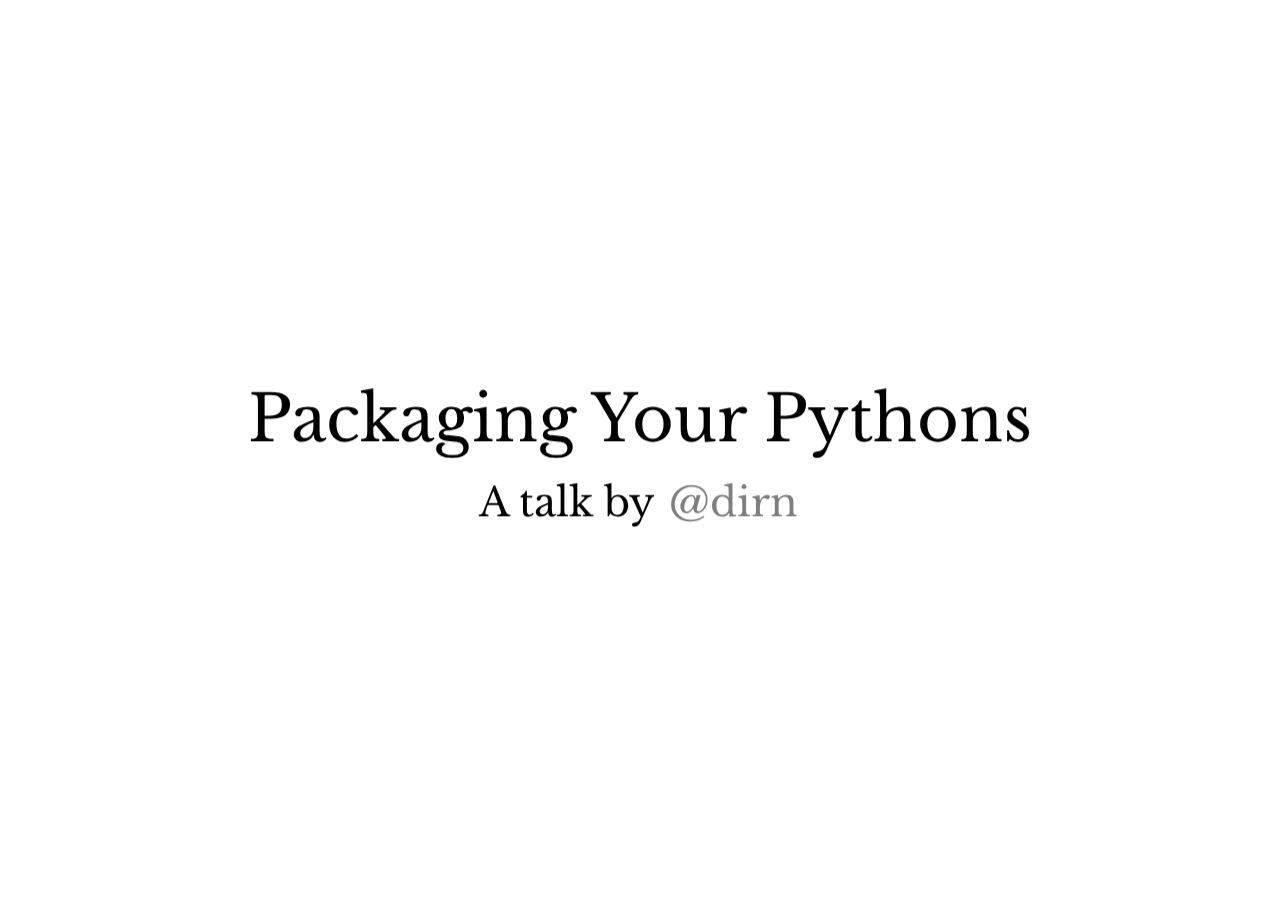
<file: Packaging-Your-Pythons/index.html>
<!DOCTYPE html><html xmlns="http://www.w3.org/1999/xhtml"><head><title>Packaging Your Pythons</title><meta name="generator" content="Hovercraft! 1.0 http://regebro.github.com/hovercraft"></meta><link rel="stylesheet" href="css/hovercraft.css" media="all"></link><link rel="stylesheet" href="css/impressConsole.css" media="all"></link><link rel="stylesheet" href="css/highlight.css" media="all"></link><link rel="stylesheet" href="hovercraft.css" media="screen,projection"></link></head><body class="impress-not-supported"><div id="impress"><div class="step" step="0" data-x="0" data-y="0"><h1 id="packaging-your-pythons">Packaging Your Pythons</h1><p>A talk by <a href="https://twitter.com/dirn">@dirn</a></p></div><div class="step" step="1" data-x="1600" data-y="0"><h1 id="so-you-want-to-package-your-code">So you want to package your code</h1></div><div class="step" step="2" data-x="3200" data-y="0"><p>Where do you begin?</p></div><div class="step" step="3" data-x="4800" data-y="0"><p><tt>setup.py</tt></p></div><div class="step has-code" step="4" data-x="6400" data-y="0"><pre class="highlight code python"><span class="kn">from</span> <span class="nn">setuptools</span> <span class="kn">import</span> <span class="n">setup</span>

<span class="n">setup</span><span class="p">(</span>
    <span class="n">name</span><span class="o">=</span><span class="s">'nycpython'</span><span class="p">,</span>
    <span class="n">version</span><span class="o">=</span><span class="s">'1.0.0'</span><span class="p">,</span>
    <span class="n">description</span><span class="o">=</span><span class="s">'The official package of NYC Python'</span><span class="p">,</span>
    <span class="n">url</span><span class="o">=</span><span class="s">'https://github.com/NYCPython/nycpython'</span><span class="p">,</span>
    <span class="n">author</span><span class="o">=</span><span class="s">'Andy Dirnberger'</span><span class="p">,</span>
    <span class="n">author_email</span><span class="o">=</span><span class="s">'andy@nycpython.com'</span><span class="p">,</span>
    <span class="n">license</span><span class="o">=</span><span class="s">'BSD'</span><span class="p">,</span>
    <span class="n">packages</span><span class="o">=</span><span class="p">[</span><span class="s">'nycpython'</span><span class="p">],</span>
    <span class="n">zip_safe</span><span class="o">=</span><span class="bp">False</span><span class="p">,</span>
<span class="p">)</span></pre></div><div class="step" step="5" data-x="8000" data-y="0" data-rotate-z="270"><p><em>An aside about versions</em></p></div><div class="step" step="6" data-x="9600" data-y="0" data-rotate-z="270"><p><a href="http://www.python.org/dev/peps/pep-0386/">PEP 386</a> (current)</p><p><a href="http://www.python.org/dev/peps/pep-0440/">PEP 440</a> (future)</p></div><div class="step" step="7" data-x="11200" data-y="0" data-rotate-z="0"><p>Package layout</p></div><div class="step has-code" step="8" data-x="12800" data-y="0"><pre class="highlight code sh"><span class="nv">$ </span>tree
.
|-- nycpython
|   |-- __init__.py
|-- setup.py</pre></div><div class="step" step="9" data-x="14400" data-y="0"><p><tt>nycpython/__init__.py</tt></p></div><div class="step has-code" step="10" data-x="16000" data-y="0"><pre class="highlight code python"><span class="sd">"""The magic of NYC Python"""</span>

<span class="n">__version__</span> <span class="o">=</span> <span class="s">'1.0.0'</span>


<span class="k">def</span> <span class="nf">make_the_awesome</span><span class="p">():</span>
    <span class="k">return</span> <span class="s">'http://nycpython.com'</span></pre></div><div class="step has-code" step="11" data-x="17600" data-y="0"><pre class="highlight code sh"><span class="nv">$ </span>python</pre><pre class="highlight code python"><span class="kn">from</span> <span class="nn">nycpython</span> <span class="kn">import</span> <span class="n">make_the_awesome</span>
<span class="k">print</span><span class="p">(</span><span class="n">make_the_awesome</span><span class="p">)</span></pre></div><div class="step" step="12" data-x="19200" data-y="0" data-rotate-z="270"><p><em>An aside about modules</em></p></div><div class="step" step="13" data-x="20800" data-y="0" data-rotate-z="270"><p>instead of</p><p><tt>nycpython/__init__.py</tt></p><p>and</p><p><tt>packages=['nycpython']</tt></p></div><div class="step" step="14" data-x="22400" data-y="0" data-rotate-z="270"><p>we could have used</p><p><tt>nycpython.py</tt></p><p>and</p><p><tt>pymodules=['nycpython']</tt></p></div><div class="step" step="15" data-x="24000" data-y="0" data-rotate-z="270"><p><em>Why didn't we?</em></p></div><div class="step" step="16" data-x="25600" data-y="0" data-rotate-z="270"><p>Growth</p></div><div class="step" step="17" data-x="27200" data-y="0" data-rotate-z="0"><p>That was easy, right?</p></div><div class="step" step="18" data-x="28800" data-y="0"><p><strong>But this is open source night</strong></p><p>we can do better</p></div><div class="step" step="19" data-x="30400" data-y="0"><h1 id="readme">README</h1></div><div class="step" step="20" data-x="32000" data-y="0"><h1 id="license">LICENSE</h1></div><div class="step has-code" step="21" data-x="33600" data-y="0"><pre class="highlight code sh"><span class="nv">$ </span>tree
.
|-- LICENSE
|-- nycpython
|   |-- __init__.py
|-- README.rst
|-- setup.py</pre></div><div class="step has-code" step="22" data-x="35200" data-y="0"><pre class="highlight code python"><span class="kn">from</span> <span class="nn">setuptools</span> <span class="kn">import</span> <span class="n">setup</span>

<span class="kn">from</span> <span class="nn">nycpython</span> <span class="kn">import</span> <span class="n">__version__</span>


<span class="k">def</span> <span class="nf">read_file</span><span class="p">(</span><span class="n">filename</span><span class="p">):</span>
    <span class="k">with</span> <span class="nb">open</span><span class="p">(</span><span class="n">filename</span><span class="p">)</span> <span class="k">as</span> <span class="n">f</span><span class="p">:</span>
        <span class="k">return</span> <span class="n">f</span><span class="o">.</span><span class="n">read</span><span class="p">()</span>

<span class="n">setup</span><span class="p">(</span>
    <span class="n">name</span><span class="o">=</span><span class="s">'nycpython'</span><span class="p">,</span>
    <span class="n">version</span><span class="o">=</span><span class="n">__version__</span><span class="p">,</span>
    <span class="n">description</span><span class="o">=</span><span class="s">'The official package of NYC Python'</span><span class="p">,</span>
    <span class="n">long_description</span><span class="o">=</span><span class="n">read_file</span><span class="p">(</span><span class="s">'README.rst'</span><span class="p">),</span>
    <span class="n">url</span><span class="o">=</span><span class="s">'https://github.com/NYCPython/nycpython'</span><span class="p">,</span>
    <span class="n">author</span><span class="o">=</span><span class="s">'Andy Dirnberger'</span><span class="p">,</span>
    <span class="n">author_email</span><span class="o">=</span><span class="s">'andy@nycpython.com'</span><span class="p">,</span>
    <span class="n">license</span><span class="o">=</span><span class="n">read_file</span><span class="p">(</span><span class="s">'LICENSE'</span><span class="p">),</span>
    <span class="n">packages</span><span class="o">=</span><span class="p">[</span><span class="s">'nycpython'</span><span class="p">],</span>
    <span class="n">zip_safe</span><span class="o">=</span><span class="bp">False</span><span class="p">,</span>
    <span class="n">classifiers</span><span class="o">=</span><span class="p">[</span><span class="o">...</span><span class="p">],</span>
<span class="p">)</span></pre></div><div class="step" step="23" data-x="36800" data-y="0"><h1 id="learn-from-my-mistake">Learn from my mistake</h1></div><div class="step" step="24" data-x="38400" data-y="0"><p><tt>MANIFEST.in</tt></p></div><div class="step" step="25" data-x="40000" data-y="0"><p><tt>include LICENSE README.rst</tt></p><p>~ or ~</p><p><tt>include *.rst LICENSE</tt></p></div><div class="step has-code" step="26" data-x="41600" data-y="0"><pre class="highlight code sh"><span class="nv">$ </span>tree
.
|-- LICENSE
|-- MANIFEST.in
|-- nycpython
|   |-- __init__.py
|-- README.rst
|-- setup.py</pre></div><div class="step" step="27" data-x="43200" data-y="0" data-rotate-z="270"><p><em>An aside about reStructured Text</em></p></div><div class="step" step="28" data-x="44800" data-y="0" data-rotate-z="270"><p>Why not Markdown?</p></div><div class="step" step="29" data-x="46400" data-y="0" data-rotate-z="270"><p>PyPI <a class="footnoteref" id="footnote-backref-id1" href="#footnote-id2">*</a></p><div class="footnote" id="footnote-id2"><a class="footnotereturn" href="#footnote-backref-id1" title="return to content">*</a><p>more on that later</p></div></div><div class="step" step="30" data-x="48000" data-y="0" data-rotate-z="270"><p><a href="http://sphinx.rtfd.org">Sphinx</a></p></div><div class="step" step="31" data-x="49600" data-y="0" data-rotate-z="270"><p><a href="http://rtfd.org">Read the Docs</a></p></div><div class="step" step="32" data-x="51200" data-y="0" data-rotate-z="0"><h1 id="publishing-to-pypi">Publishing to PyPI</h1></div><div class="step" step="33" data-x="52800" data-y="0"><p>Now then, some cheese please, my good man.</p><p><em>Certainly, sir. What would you like?</em></p><p>Well, eh, how about a little red Leicester.</p><p><em>I'm, afraid we're fresh out of red Leicester, sir.</em></p></div><div class="step" step="34" data-x="54400" data-y="0"><p>Register on the <a href="https://pypi.python.org/pypi">Python Package Index</a></p></div><div class="step" step="35" data-x="56000" data-y="0"><p><strong>Not so fast!!</strong></p></div><div class="step" step="36" data-x="57600" data-y="0"><p>Register on the <a href="https://testpypi.python.org/pypi">test site</a></p></div><div class="step" step="37" data-x="59200" data-y="0"><p><tt>~/.pypirc</tt></p></div><div class="step has-code" step="38" data-x="60800" data-y="0"><pre class="highlight code ini"><span class="k">[distutils]</span>
<span class="na">index-servers</span> <span class="o">=</span><span class="s">
    pypi
    test</span>

<span class="k">[pypi]</span>
<span class="na">repository</span> <span class="o">=</span> <span class="s">http://pypi.python.org/pypi</span>
<span class="na">username</span> <span class="o">=</span> <span class="s">dirn</span>
<span class="na">password</span> <span class="o">=</span> <span class="s">&lt;my super secret password goes here&gt;</span>

<span class="k">[test]</span>
<span class="na">repository</span> <span class="o">=</span> <span class="s">https://testpypi.python.org/pypi</span>
<span class="na">username</span> <span class="o">=</span> <span class="s">dirn</span>
<span class="na">password</span> <span class="o">=</span> <span class="s">&lt;another super secret password goes here&gt;</span></pre></div><div class="step" step="39" data-x="62400" data-y="0"><h1 id="building-and-uploading">Building and Uploading</h1></div><div class="step" step="40" data-x="64000" data-y="0"><pre class="highlight code sh"><span class="nv">$ </span>python setup.py sdist</pre></div><div class="step" step="41" data-x="65600" data-y="0" data-rotate-z="270"><p><em>An aside about testing your build</em></p></div><div class="step has-code" step="42" data-x="67200" data-y="0" data-rotate-z="270"><pre class="highlight code sh"><span class="nv">$ </span>rm -rf build-env
<span class="nv">$ </span>virtualenv build-env
<span class="nv">$ </span>build-env/bin/pip install --no-index dist/nycpython-1.0.0.tar.gz
...
<span class="nv">$ </span>build-env/bin/python
&gt;&gt;&gt; import nycpython
&gt;&gt;&gt; nycpython.__version__
<span class="s1">'1.0.0'</span></pre></div><div class="step has-code" step="43" data-x="68800" data-y="0" data-rotate-z="0"><pre class="highlight code sh"><span class="nv">$ </span>python setup.py register -r <span class="nb">test</span>
<span class="nv">$ </span>python setup.py sdist upload -r <span class="nb">test</span></pre></div><div class="step has-code" step="44" data-x="70400" data-y="0"><pre class="highlight code sh"><span class="nv">$ </span>python setup.py register -r pypi
<span class="nv">$ </span>python setup.py sdist upload -r pypi</pre></div><div class="step" step="45" data-x="72000" data-y="0"><h1 id="installation">Installation</h1><pre class="highlight code sh"><span class="nv">$ </span>pip install nycpython</pre></div><div class="step" step="46" data-x="73600" data-y="0" data-rotate-z="270"><p><em>An aside about the future</em></p></div><div class="step" step="47" data-x="75200" data-y="0" data-rotate-z="270"><p><a href="http://wheel.rtfd.org">Wheel</a> <a class="footnoteref" id="footnote-backref-id3" href="#footnote-id4">&#x2020;</a></p><div class="footnote" id="footnote-id4"><a class="footnotereturn" href="#footnote-backref-id3" title="return to content">&#x2020;</a><p>Because 'newegg' was taken.</p></div></div><div class="step" step="48" data-x="76800" data-y="0" data-rotate-z="270"><p><tt>setup.cfg</tt></p></div><div class="step has-code" step="49" data-x="78400" data-y="0" data-rotate-z="270"><pre class="highlight code ini"><span class="k">[wheel]</span>
<span class="na">universal</span> <span class="o">=</span> <span class="s">1</span></pre></div><div class="step has-code" step="50" data-x="80000" data-y="0" data-rotate-z="270"><pre class="highlight code sh"><span class="nv">$ </span>pip install wheel
<span class="nv">$ </span>python setup.py bdist_wheel</pre></div><div class="step has-code" step="51" data-x="81600" data-y="0" data-rotate-z="270"><pre class="highlight code sh"><span class="nv">$ </span>rm -rf build-env
<span class="nv">$ </span>virtualenv build-env
<span class="nv">$ </span>build-env/bin/pip install --use-wheel --no-index <span class="se">\
</span>    --find-links dist nycpython
...
<span class="nv">$ </span>build-env/bin/python
&gt;&gt;&gt; import nycpython
&gt;&gt;&gt; nycpython.__version__
<span class="s1">'1.0.0'</span></pre></div><div class="step has-code" step="52" data-x="83200" data-y="0" data-rotate-z="270"><pre class="highlight code sh"><span class="nv">$ </span>python setup.py bdist_wheel upload -r <span class="nb">test</span></pre><p>and</p><pre class="highlight code sh"><span class="nv">$ </span>python setup.py bdist_wheel upload -r pypi</pre></div><div class="step" step="53" data-x="84800" data-y="0" data-rotate-z="0"><p><em>Questions?</em></p></div></div><div id="hovercraft-help" class="hide"><table><tr><th>Space</th><td>Forward</td></tr><tr><th>Left, Down, Page Down</th><td>Next slide</td></tr><tr><th>Right, Up, Page Up</th><td>Previous slide</td></tr><tr><th>P</th><td>Open presenter console</td></tr><tr><th>H</th><td>Toggle this help</td></tr></table></div><script type="text/javascript" src="js/impress.js"></script><script type="text/javascript" src="js/impressConsole.js"></script><script type="text/javascript" src="js/hovercraft.js"></script></body></html>
</file>
<file: henson/css/hovercraft.css>
/* This file left intentionally (almost) blank

   Landslide always adds a print.css and a screen.css, but they
   are not needed in impress.js, so this theme leaves them blank,
   except for hiding some things you want to hide.
   
   You can modify these files in your own fork, or you can add
   css-files in the landslide configuration file. 
   See https://github.com/adamzap/landslide#presentation-configuration
   
*/

.impress-supported .fallback-message,
.step .notes {
    display: none;
}

.step {
    width: 800px;
}


/* Help popup */

#hovercraft-help {
    background: none repeat scroll 0 0 rgba(0, 0, 0, 0.5);
    color: #EEEEEE;
    font-size: 50%;
    left: 2em;
    bottom: 2em;
    width: 26em;
    border-radius: 1em;
    padding: 1em;
    position: fixed;
    right: 0;
    text-align: center;
    z-index: 100;
    display: block;
    font-family: Verdana, Arial, Sans;
}

.impress-enabled #hovercraft-help.hide {
    display: none;
}

/*.impress-enabled #hovercraft-help.show {*/
    /*display: block;*/
/*}*/

#hovercraft-help.disabled {
    display: none;
}
</file>
<file: henson/css/impressConsole.css>
html#impressconsole {
    height: 100%
}

#impressconsole body {
    padding: 0;
    margin: 20px;
    font-family: verdana, arial, sans-serif;
    font-size: 26px;
    height: 92%;
}

div#console {
    margin: 0;
    height: 94%;
}

div#views {
    float: left;
    width: 16em;
    margin-right: 1em;
}

div#blocker {
    width: 17em;
    height: 20em;
    position: absolute;
    top: 0;
    left: 0;
    display: blocker;
}

div#notes {
    overflow-x: hidden;
    overflow-y: auto;
    height: 95%;
}

div#notes p {
    margin-top: 0;
}

iframe#slideView {
    width: 16em;
    height: 12em;
}

iframe#preView {
    width: 8em;
    height: 6em;
}

div#controls {
    margin: 0;
    height: 6%;
}

div#prev {
    float: left;
}

div#next {
    float: right;
}

div#status {
    margin-left: 2em;
    margin-right: 2em;
    text-align: center;
    float: right;
}

div#clock {
    margin-left: 2em;
    margin-right: 2em;
    text-align: center;
    float: left;
}

div#timer {
    margin-left: 2em;
    margin-right: 2em;
    text-align: center;
    float: left;
}
</file>
<file: henson/css/highlight.css>
.highlight .hll { background-color: #ffffcc }
.highlight .c { color: #408090; font-style: italic } /* Comment */
.highlight .err { border: 1px solid #FF0000 } /* Error */
.highlight .k { color: #007020; font-weight: bold } /* Keyword */
.highlight .o { color: #666666 } /* Operator */
.highlight .cm { color: #408090; font-style: italic } /* Comment.Multiline */
.highlight .cp { color: #007020 } /* Comment.Preproc */
.highlight .c1 { color: #408090; font-style: italic } /* Comment.Single */
.highlight .cs { color: #408090; background-color: #fff0f0 } /* Comment.Special */
.highlight .gd { color: #A00000 } /* Generic.Deleted */
.highlight .ge { font-style: italic } /* Generic.Emph */
.highlight .gr { color: #FF0000 } /* Generic.Error */
.highlight .gh { color: #000080; font-weight: bold } /* Generic.Heading */
.highlight .gi { color: #00A000 } /* Generic.Inserted */
.highlight .go { color: #303030 } /* Generic.Output */
.highlight .gp { color: #c65d09; font-weight: bold } /* Generic.Prompt */
.highlight .gs { font-weight: bold } /* Generic.Strong */
.highlight .gu { color: #800080; font-weight: bold } /* Generic.Subheading */
.highlight .gt { color: #0040D0 } /* Generic.Traceback */
.highlight .kc { color: #007020; font-weight: bold } /* Keyword.Constant */
.highlight .kd { color: #007020; font-weight: bold } /* Keyword.Declaration */
.highlight .kn { color: #007020; font-weight: bold } /* Keyword.Namespace */
.highlight .kp { color: #007020 } /* Keyword.Pseudo */
.highlight .kr { color: #007020; font-weight: bold } /* Keyword.Reserved */
.highlight .kt { color: #902000 } /* Keyword.Type */
.highlight .m { color: #208050 } /* Literal.Number */
.highlight .s { color: #4070a0 } /* Literal.String */
.highlight .na { color: #4070a0 } /* Name.Attribute */
.highlight .nb { color: #007020 } /* Name.Builtin */
.highlight .nc { color: #0e84b5; font-weight: bold } /* Name.Class */
.highlight .no { color: #60add5 } /* Name.Constant */
.highlight .nd { color: #555555; font-weight: bold } /* Name.Decorator */
.highlight .ni { color: #d55537; font-weight: bold } /* Name.Entity */
.highlight .ne { color: #007020 } /* Name.Exception */
.highlight .nf { color: #06287e } /* Name.Function */
.highlight .nl { color: #002070; font-weight: bold } /* Name.Label */
.highlight .nn { color: #0e84b5; font-weight: bold } /* Name.Namespace */
.highlight .nt { color: #062873; font-weight: bold } /* Name.Tag */
.highlight .nv { color: #bb60d5 } /* Name.Variable */
.highlight .ow { color: #007020; font-weight: bold } /* Operator.Word */
.highlight .w { color: #bbbbbb } /* Text.Whitespace */
.highlight .mf { color: #208050 } /* Literal.Number.Float */
.highlight .mh { color: #208050 } /* Literal.Number.Hex */
.highlight .mi { color: #208050 } /* Literal.Number.Integer */
.highlight .mo { color: #208050 } /* Literal.Number.Oct */
.highlight .sb { color: #4070a0 } /* Literal.String.Backtick */
.highlight .sc { color: #4070a0 } /* Literal.String.Char */
.highlight .sd { color: #4070a0; font-style: italic } /* Literal.String.Doc */
.highlight .s2 { color: #4070a0 } /* Literal.String.Double */
.highlight .se { color: #4070a0; font-weight: bold } /* Literal.String.Escape */
.highlight .sh { color: #4070a0 } /* Literal.String.Heredoc */
.highlight .si { color: #70a0d0; font-style: italic } /* Literal.String.Interpol */
.highlight .sx { color: #c65d09 } /* Literal.String.Other */
.highlight .sr { color: #235388 } /* Literal.String.Regex */
.highlight .s1 { color: #4070a0 } /* Literal.String.Single */
.highlight .ss { color: #517918 } /* Literal.String.Symbol */
.highlight .bp { color: #007020 } /* Name.Builtin.Pseudo */
.highlight .vc { color: #bb60d5 } /* Name.Variable.Class */
.highlight .vg { color: #bb60d5 } /* Name.Variable.Global */
.highlight .vi { color: #bb60d5 } /* Name.Variable.Instance */
.highlight .il { color: #208050 } /* Literal.Number.Integer.Long */
</file>
<file: henson/hovercraft.css>
@import url(http://fonts.googleapis.com/css?family=Libre+Baskerville|Racing+Sans+One|Satisfy);

body {
    font-size: 200%;
    text-align: center;
    font-family: Libre Baskerville;
}

p {
    font-size: 125%;
    font-weight: normal;
    margin-bottom: 0.3em;
    margin-top: 0.3em;
}

em {
    font-family: Satisfy;
    font-size: 142%;
}

strong {
    font-family: Racing Sans One;
    font-size: 127%;
    letter-spacing: -2px;
}

h1, h2, h3, h4 {
    font-weight: normal;
    margin-bottom: 0.3em;
    margin-top: 0.3em;
}

ul {
    list-style-position: inside;
}

li {
    font-size: 125%;
    font-family: serif;
    font-weight: normal;
    margin-bottom: 0.3em;
    margin-top: 0.3em;
    padding-left: 0.3em;
    line-height: 1.8em;
    list-style-type: circle;
}

a {
    background: rgba(255, 255, 255, 1);
    border-radius: .2em;
    color: rgba(0, 0, 0, .5);
    padding: 0 .1em;
    text-decoration: none;
    transition: .5s;
}

a:hover {
    background: rgba(0, 0, 0, .5);
    color: rgba(255, 255, 255, .5);
}

.has-code pre {
    text-align: left;
}

#ThreeD H1 {
    font-family: Racing Sans One;
    font-size: 300%;
}

#thequestion p {
    font-family: Racing Sans One;
}

.footnote p {
    display: inline;
}

.impress-not-supported .step {
    margin-bottom: 5em;
}
</file>
<file: Know-Your-Tests/css/hovercraft.css>
/* This file left intentionally (almost) blank

   Landslide always adds a print.css and a screen.css, but they
   are not needed in impress.js, so this theme leaves them blank,
   except for hiding some things you want to hide.
   
   You can modify these files in your own fork, or you can add
   css-files in the landslide configuration file. 
   See https://github.com/adamzap/landslide#presentation-configuration
   
*/

.impress-supported .fallback-message,
.step .notes {
    display: none;
}

.step {
    width: 800px;
}


/* Help popup */

#hovercraft-help {
    background: none repeat scroll 0 0 rgba(0, 0, 0, 0.5);
    color: #EEEEEE;
    font-size: 50%;
    left: 2em;
    bottom: 2em;
    width: 26em;
    border-radius: 1em;
    padding: 1em;
    position: fixed;
    right: 0;
    text-align: center;
    z-index: 100;
    display: block;
    font-family: Verdana, Arial, Sans;
}

.impress-enabled #hovercraft-help.hide {
    display: none;
}

/*.impress-enabled #hovercraft-help.show {*/
    /*display: block;*/
/*}*/

#hovercraft-help.disabled {
    display: none;
}
</file>
<file: Know-Your-Tests/css/impressConsole.css>
html#impressconsole {
    height: 100%
}

#impressconsole body {
    padding: 0;
    margin: 20px;
    font-family: verdana, arial, sans-serif;
    font-size: 26px;
    height: 92%;
}

div#console {
    margin: 0;
    height: 94%;
}

div#views {
    float: left;
    width: 16em;
    margin-right: 1em;
}

div#blocker {
    width: 17em;
    height: 20em;
    position: absolute;
    top: 0;
    left: 0;
    display: blocker;
}

div#notes {
    overflow-x: hidden;
    overflow-y: auto;
    height: 95%;
}

div#notes p {
    margin-top: 0;
}

iframe#slideView {
    width: 16em;
    height: 12em;
}

iframe#preView {
    width: 8em;
    height: 6em;
}

div#controls {
    margin: 0;
    height: 6%;
}

div#prev {
    float: left;
}

div#next {
    float: right;
}

div#status {
    margin-left: 2em;
    margin-right: 2em;
    text-align: center;
    float: right;
}

div#clock {
    margin-left: 2em;
    margin-right: 2em;
    text-align: center;
    float: left;
}

div#timer {
    margin-left: 2em;
    margin-right: 2em;
    text-align: center;
    float: left;
}
</file>
<file: Know-Your-Tests/css/highlight.css>
.highlight .hll { background-color: #ffffcc }
.highlight .c { color: #408090; font-style: italic } /* Comment */
.highlight .err { border: 1px solid #FF0000 } /* Error */
.highlight .k { color: #007020; font-weight: bold } /* Keyword */
.highlight .o { color: #666666 } /* Operator */
.highlight .cm { color: #408090; font-style: italic } /* Comment.Multiline */
.highlight .cp { color: #007020 } /* Comment.Preproc */
.highlight .c1 { color: #408090; font-style: italic } /* Comment.Single */
.highlight .cs { color: #408090; background-color: #fff0f0 } /* Comment.Special */
.highlight .gd { color: #A00000 } /* Generic.Deleted */
.highlight .ge { font-style: italic } /* Generic.Emph */
.highlight .gr { color: #FF0000 } /* Generic.Error */
.highlight .gh { color: #000080; font-weight: bold } /* Generic.Heading */
.highlight .gi { color: #00A000 } /* Generic.Inserted */
.highlight .go { color: #303030 } /* Generic.Output */
.highlight .gp { color: #c65d09; font-weight: bold } /* Generic.Prompt */
.highlight .gs { font-weight: bold } /* Generic.Strong */
.highlight .gu { color: #800080; font-weight: bold } /* Generic.Subheading */
.highlight .gt { color: #0040D0 } /* Generic.Traceback */
.highlight .kc { color: #007020; font-weight: bold } /* Keyword.Constant */
.highlight .kd { color: #007020; font-weight: bold } /* Keyword.Declaration */
.highlight .kn { color: #007020; font-weight: bold } /* Keyword.Namespace */
.highlight .kp { color: #007020 } /* Keyword.Pseudo */
.highlight .kr { color: #007020; font-weight: bold } /* Keyword.Reserved */
.highlight .kt { color: #902000 } /* Keyword.Type */
.highlight .m { color: #208050 } /* Literal.Number */
.highlight .s { color: #4070a0 } /* Literal.String */
.highlight .na { color: #4070a0 } /* Name.Attribute */
.highlight .nb { color: #007020 } /* Name.Builtin */
.highlight .nc { color: #0e84b5; font-weight: bold } /* Name.Class */
.highlight .no { color: #60add5 } /* Name.Constant */
.highlight .nd { color: #555555; font-weight: bold } /* Name.Decorator */
.highlight .ni { color: #d55537; font-weight: bold } /* Name.Entity */
.highlight .ne { color: #007020 } /* Name.Exception */
.highlight .nf { color: #06287e } /* Name.Function */
.highlight .nl { color: #002070; font-weight: bold } /* Name.Label */
.highlight .nn { color: #0e84b5; font-weight: bold } /* Name.Namespace */
.highlight .nt { color: #062873; font-weight: bold } /* Name.Tag */
.highlight .nv { color: #bb60d5 } /* Name.Variable */
.highlight .ow { color: #007020; font-weight: bold } /* Operator.Word */
.highlight .w { color: #bbbbbb } /* Text.Whitespace */
.highlight .mf { color: #208050 } /* Literal.Number.Float */
.highlight .mh { color: #208050 } /* Literal.Number.Hex */
.highlight .mi { color: #208050 } /* Literal.Number.Integer */
.highlight .mo { color: #208050 } /* Literal.Number.Oct */
.highlight .sb { color: #4070a0 } /* Literal.String.Backtick */
.highlight .sc { color: #4070a0 } /* Literal.String.Char */
.highlight .sd { color: #4070a0; font-style: italic } /* Literal.String.Doc */
.highlight .s2 { color: #4070a0 } /* Literal.String.Double */
.highlight .se { color: #4070a0; font-weight: bold } /* Literal.String.Escape */
.highlight .sh { color: #4070a0 } /* Literal.String.Heredoc */
.highlight .si { color: #70a0d0; font-style: italic } /* Literal.String.Interpol */
.highlight .sx { color: #c65d09 } /* Literal.String.Other */
.highlight .sr { color: #235388 } /* Literal.String.Regex */
.highlight .s1 { color: #4070a0 } /* Literal.String.Single */
.highlight .ss { color: #517918 } /* Literal.String.Symbol */
.highlight .bp { color: #007020 } /* Name.Builtin.Pseudo */
.highlight .vc { color: #bb60d5 } /* Name.Variable.Class */
.highlight .vg { color: #bb60d5 } /* Name.Variable.Global */
.highlight .vi { color: #bb60d5 } /* Name.Variable.Instance */
.highlight .il { color: #208050 } /* Literal.Number.Integer.Long */
</file>
<file: Know-Your-Tests/hovercraft.css>
@import url(http://fonts.googleapis.com/css?family=Libre+Baskerville|Racing+Sans+One|Satisfy);

body {
    font-size: 200%;
    text-align: center;
    font-family: Libre Baskerville;
}

p {
    font-size: 125%;
    font-weight: normal;
    margin-bottom: 0.3em;
    margin-top: 0.3em;
}

em {
    font-family: Satisfy;
    font-size: 142%;
}

strong {
    font-family: Racing Sans One;
    font-size: 127%;
    letter-spacing: -2px;
}

h1, h2, h3, h4 {
    font-weight: normal;
    margin-bottom: 0.3em;
    margin-top: 0.3em;
}

ul {
    list-style-position: inside;
}

li {
    font-size: 125%;
    font-family: serif;
    font-weight: normal;
    margin-bottom: 0.3em;
    margin-top: 0.3em;
    padding-left: 0.3em;
    line-height: 1.8em;
    list-style-type: circle;
}

a {
    background: rgba(255, 255, 255, 1);
    border-radius: .2em;
    color: rgba(0, 0, 0, .5);
    padding: 0 .1em;
    text-decoration: none;
    transition: .5s;
}

a:hover {
    background: rgba(0, 0, 0, .5);
    color: rgba(255, 255, 255, .5);
}

.has-code {
    text-align: left;
}

#ThreeD H1 {
    font-family: Racing Sans One;
    font-size: 300%;
}

#thequestion p {
    font-family: Racing Sans One;
}
</file>
<file: mock/css/hovercraft.css>
/* This file left intentionally (almost) blank

   Landslide always adds a print.css and a screen.css, but they
   are not needed in impress.js, so this theme leaves them blank,
   except for hiding some things you want to hide.
   
   You can modify these files in your own fork, or you can add
   css-files in the landslide configuration file. 
   See https://github.com/adamzap/landslide#presentation-configuration
   
*/

.impress-supported .fallback-message,
.step .notes {
    display: none;
}

.step {
    width: 800px;
}


/* Help popup */

#hovercraft-help {
    background: none repeat scroll 0 0 rgba(0, 0, 0, 0.5);
    color: #EEEEEE;
    font-size: 50%;
    left: 2em;
    bottom: 2em;
    width: 26em;
    border-radius: 1em;
    padding: 1em;
    position: fixed;
    right: 0;
    text-align: center;
    z-index: 100;
    display: block;
    font-family: Verdana, Arial, Sans;
}

.impress-enabled #hovercraft-help.hide {
    display: none;
}

/*.impress-enabled #hovercraft-help.show {*/
    /*display: block;*/
/*}*/

#hovercraft-help.disabled {
    display: none;
}
</file>
<file: mock/css/impressConsole.css>
html#impressconsole {
    height: 100%
}

#impressconsole body {
    padding: 0;
    margin: 20px;
    font-family: verdana, arial, sans-serif;
    font-size: 26px;
    height: 92%;
}

div#console {
    margin: 0;
    height: 94%;
}

div#views {
    float: left;
    width: 16em;
    margin-right: 1em;
}

div#blocker {
    width: 17em;
    height: 20em;
    position: absolute;
    top: 0;
    left: 0;
    display: blocker;
}

div#notes {
    overflow-x: hidden;
    overflow-y: auto;
    height: 95%;
}

div#notes p {
    margin-top: 0;
}

iframe#slideView {
    width: 16em;
    height: 12em;
}

iframe#preView {
    width: 8em;
    height: 6em;
}

div#controls {
    margin: 0;
    height: 6%;
}

div#prev {
    float: left;
}

div#next {
    float: right;
}

div#status {
    margin-left: 2em;
    margin-right: 2em;
    text-align: center;
    float: right;
}

div#clock {
    margin-left: 2em;
    margin-right: 2em;
    text-align: center;
    float: left;
}

div#timer {
    margin-left: 2em;
    margin-right: 2em;
    text-align: center;
    float: left;
}
</file>
<file: mock/css/highlight.css>
.highlight .hll { background-color: #ffffcc }
.highlight .c { color: #408090; font-style: italic } /* Comment */
.highlight .err { border: 1px solid #FF0000 } /* Error */
.highlight .k { color: #007020; font-weight: bold } /* Keyword */
.highlight .o { color: #666666 } /* Operator */
.highlight .cm { color: #408090; font-style: italic } /* Comment.Multiline */
.highlight .cp { color: #007020 } /* Comment.Preproc */
.highlight .c1 { color: #408090; font-style: italic } /* Comment.Single */
.highlight .cs { color: #408090; background-color: #fff0f0 } /* Comment.Special */
.highlight .gd { color: #A00000 } /* Generic.Deleted */
.highlight .ge { font-style: italic } /* Generic.Emph */
.highlight .gr { color: #FF0000 } /* Generic.Error */
.highlight .gh { color: #000080; font-weight: bold } /* Generic.Heading */
.highlight .gi { color: #00A000 } /* Generic.Inserted */
.highlight .go { color: #303030 } /* Generic.Output */
.highlight .gp { color: #c65d09; font-weight: bold } /* Generic.Prompt */
.highlight .gs { font-weight: bold } /* Generic.Strong */
.highlight .gu { color: #800080; font-weight: bold } /* Generic.Subheading */
.highlight .gt { color: #0040D0 } /* Generic.Traceback */
.highlight .kc { color: #007020; font-weight: bold } /* Keyword.Constant */
.highlight .kd { color: #007020; font-weight: bold } /* Keyword.Declaration */
.highlight .kn { color: #007020; font-weight: bold } /* Keyword.Namespace */
.highlight .kp { color: #007020 } /* Keyword.Pseudo */
.highlight .kr { color: #007020; font-weight: bold } /* Keyword.Reserved */
.highlight .kt { color: #902000 } /* Keyword.Type */
.highlight .m { color: #208050 } /* Literal.Number */
.highlight .s { color: #4070a0 } /* Literal.String */
.highlight .na { color: #4070a0 } /* Name.Attribute */
.highlight .nb { color: #007020 } /* Name.Builtin */
.highlight .nc { color: #0e84b5; font-weight: bold } /* Name.Class */
.highlight .no { color: #60add5 } /* Name.Constant */
.highlight .nd { color: #555555; font-weight: bold } /* Name.Decorator */
.highlight .ni { color: #d55537; font-weight: bold } /* Name.Entity */
.highlight .ne { color: #007020 } /* Name.Exception */
.highlight .nf { color: #06287e } /* Name.Function */
.highlight .nl { color: #002070; font-weight: bold } /* Name.Label */
.highlight .nn { color: #0e84b5; font-weight: bold } /* Name.Namespace */
.highlight .nt { color: #062873; font-weight: bold } /* Name.Tag */
.highlight .nv { color: #bb60d5 } /* Name.Variable */
.highlight .ow { color: #007020; font-weight: bold } /* Operator.Word */
.highlight .w { color: #bbbbbb } /* Text.Whitespace */
.highlight .mf { color: #208050 } /* Literal.Number.Float */
.highlight .mh { color: #208050 } /* Literal.Number.Hex */
.highlight .mi { color: #208050 } /* Literal.Number.Integer */
.highlight .mo { color: #208050 } /* Literal.Number.Oct */
.highlight .sb { color: #4070a0 } /* Literal.String.Backtick */
.highlight .sc { color: #4070a0 } /* Literal.String.Char */
.highlight .sd { color: #4070a0; font-style: italic } /* Literal.String.Doc */
.highlight .s2 { color: #4070a0 } /* Literal.String.Double */
.highlight .se { color: #4070a0; font-weight: bold } /* Literal.String.Escape */
.highlight .sh { color: #4070a0 } /* Literal.String.Heredoc */
.highlight .si { color: #70a0d0; font-style: italic } /* Literal.String.Interpol */
.highlight .sx { color: #c65d09 } /* Literal.String.Other */
.highlight .sr { color: #235388 } /* Literal.String.Regex */
.highlight .s1 { color: #4070a0 } /* Literal.String.Single */
.highlight .ss { color: #517918 } /* Literal.String.Symbol */
.highlight .bp { color: #007020 } /* Name.Builtin.Pseudo */
.highlight .vc { color: #bb60d5 } /* Name.Variable.Class */
.highlight .vg { color: #bb60d5 } /* Name.Variable.Global */
.highlight .vi { color: #bb60d5 } /* Name.Variable.Instance */
.highlight .il { color: #208050 } /* Literal.Number.Integer.Long */
</file>
<file: mock/hovercraft.css>
@import url(http://fonts.googleapis.com/css?family=Libre+Baskerville|Racing+Sans+One|Satisfy);

body {
    font-size: 200%;
    text-align: center;
    font-family: Libre Baskerville;
}

p {
    font-size: 125%;
    font-weight: normal;
    margin-bottom: 0.3em;
    margin-top: 0.3em;
}

em {
    font-family: Satisfy;
    font-size: 142%;
}

strong {
    font-family: Racing Sans One;
    font-size: 127%;
    letter-spacing: -2px;
}

h1, h2, h3, h4 {
    font-weight: normal;
    margin-bottom: 0.3em;
    margin-top: 0.3em;
}

ul {
    list-style-position: inside;
}

li {
    font-size: 125%;
    font-family: serif;
    font-weight: normal;
    margin-bottom: 0.3em;
    margin-top: 0.3em;
    padding-left: 0.3em;
    line-height: 1.8em;
    list-style-type: circle;
}

a {
    background: rgba(255, 255, 255, 1);
    border-radius: .2em;
    color: rgba(0, 0, 0, .5);
    padding: 0 .1em;
    text-decoration: none;
    transition: .5s;
}

a:hover {
    background: rgba(0, 0, 0, .5);
    color: rgba(255, 255, 255, .5);
}

.has-code {
    text-align: left;
}

#ThreeD H1 {
    font-family: Racing Sans One;
    font-size: 300%;
}

#thequestion p {
    font-family: Racing Sans One;
}

.footnote p {
    display: inline;
}

.impress-not-supported .step {
    margin-bottom: 5em;
}
</file>
<file: MongoDB-Primer/css/hovercraft.css>
/* This file left intentionally (almost) blank

   Landslide always adds a print.css and a screen.css, but they
   are not needed in impress.js, so this theme leaves them blank,
   except for hiding some things you want to hide.
   
   You can modify these files in your own fork, or you can add
   css-files in the landslide configuration file. 
   See https://github.com/adamzap/landslide#presentation-configuration
   
*/

.impress-supported .fallback-message,
.step .notes {
    display: none;
}

.step {
    width: 800px;
}


/* Help popup */

#hovercraft-help {
    background: none repeat scroll 0 0 rgba(0, 0, 0, 0.5);
    color: #EEEEEE;
    font-size: 50%;
    left: 2em;
    bottom: 2em;
    width: 26em;
    border-radius: 1em;
    padding: 1em;
    position: fixed;
    right: 0;
    text-align: center;
    z-index: 100;
    display: block;
    font-family: Verdana, Arial, Sans;
}

.impress-enabled #hovercraft-help.hide {
    display: none;
}

/*.impress-enabled #hovercraft-help.show {*/
    /*display: block;*/
/*}*/

#hovercraft-help.disabled {
    display: none;
}
</file>
<file: MongoDB-Primer/css/impressConsole.css>
html#impressconsole {
    height: 100%
}

#impressconsole body {
    padding: 0;
    margin: 20px;
    font-family: verdana, arial, sans-serif;
    font-size: 26px;
    height: 92%;
}

div#console {
    margin: 0;
    height: 94%;
}

div#views {
    float: left;
    width: 16em;
    margin-right: 1em;
}

div#blocker {
    width: 17em;
    height: 20em;
    position: absolute;
    top: 0;
    left: 0;
    display: blocker;
}

div#notes {
    overflow-x: hidden;
    overflow-y: auto;
    height: 95%;
}

div#notes p {
    margin-top: 0;
}

iframe#slideView {
    width: 16em;
    height: 12em;
}

iframe#preView {
    width: 8em;
    height: 6em;
}

div#controls {
    margin: 0;
    height: 6%;
}

div#prev {
    float: left;
}

div#next {
    float: right;
}

div#status {
    margin-left: 2em;
    margin-right: 2em;
    text-align: center;
    float: right;
}

div#clock {
    margin-left: 2em;
    margin-right: 2em;
    text-align: center;
    float: left;
}

div#timer {
    margin-left: 2em;
    margin-right: 2em;
    text-align: center;
    float: left;
}
</file>
<file: MongoDB-Primer/css/highlight.css>
.highlight .hll { background-color: #ffffcc }
.highlight .c { color: #408090; font-style: italic } /* Comment */
.highlight .err { border: 1px solid #FF0000 } /* Error */
.highlight .k { color: #007020; font-weight: bold } /* Keyword */
.highlight .o { color: #666666 } /* Operator */
.highlight .cm { color: #408090; font-style: italic } /* Comment.Multiline */
.highlight .cp { color: #007020 } /* Comment.Preproc */
.highlight .c1 { color: #408090; font-style: italic } /* Comment.Single */
.highlight .cs { color: #408090; background-color: #fff0f0 } /* Comment.Special */
.highlight .gd { color: #A00000 } /* Generic.Deleted */
.highlight .ge { font-style: italic } /* Generic.Emph */
.highlight .gr { color: #FF0000 } /* Generic.Error */
.highlight .gh { color: #000080; font-weight: bold } /* Generic.Heading */
.highlight .gi { color: #00A000 } /* Generic.Inserted */
.highlight .go { color: #303030 } /* Generic.Output */
.highlight .gp { color: #c65d09; font-weight: bold } /* Generic.Prompt */
.highlight .gs { font-weight: bold } /* Generic.Strong */
.highlight .gu { color: #800080; font-weight: bold } /* Generic.Subheading */
.highlight .gt { color: #0040D0 } /* Generic.Traceback */
.highlight .kc { color: #007020; font-weight: bold } /* Keyword.Constant */
.highlight .kd { color: #007020; font-weight: bold } /* Keyword.Declaration */
.highlight .kn { color: #007020; font-weight: bold } /* Keyword.Namespace */
.highlight .kp { color: #007020 } /* Keyword.Pseudo */
.highlight .kr { color: #007020; font-weight: bold } /* Keyword.Reserved */
.highlight .kt { color: #902000 } /* Keyword.Type */
.highlight .m { color: #208050 } /* Literal.Number */
.highlight .s { color: #4070a0 } /* Literal.String */
.highlight .na { color: #4070a0 } /* Name.Attribute */
.highlight .nb { color: #007020 } /* Name.Builtin */
.highlight .nc { color: #0e84b5; font-weight: bold } /* Name.Class */
.highlight .no { color: #60add5 } /* Name.Constant */
.highlight .nd { color: #555555; font-weight: bold } /* Name.Decorator */
.highlight .ni { color: #d55537; font-weight: bold } /* Name.Entity */
.highlight .ne { color: #007020 } /* Name.Exception */
.highlight .nf { color: #06287e } /* Name.Function */
.highlight .nl { color: #002070; font-weight: bold } /* Name.Label */
.highlight .nn { color: #0e84b5; font-weight: bold } /* Name.Namespace */
.highlight .nt { color: #062873; font-weight: bold } /* Name.Tag */
.highlight .nv { color: #bb60d5 } /* Name.Variable */
.highlight .ow { color: #007020; font-weight: bold } /* Operator.Word */
.highlight .w { color: #bbbbbb } /* Text.Whitespace */
.highlight .mf { color: #208050 } /* Literal.Number.Float */
.highlight .mh { color: #208050 } /* Literal.Number.Hex */
.highlight .mi { color: #208050 } /* Literal.Number.Integer */
.highlight .mo { color: #208050 } /* Literal.Number.Oct */
.highlight .sb { color: #4070a0 } /* Literal.String.Backtick */
.highlight .sc { color: #4070a0 } /* Literal.String.Char */
.highlight .sd { color: #4070a0; font-style: italic } /* Literal.String.Doc */
.highlight .s2 { color: #4070a0 } /* Literal.String.Double */
.highlight .se { color: #4070a0; font-weight: bold } /* Literal.String.Escape */
.highlight .sh { color: #4070a0 } /* Literal.String.Heredoc */
.highlight .si { color: #70a0d0; font-style: italic } /* Literal.String.Interpol */
.highlight .sx { color: #c65d09 } /* Literal.String.Other */
.highlight .sr { color: #235388 } /* Literal.String.Regex */
.highlight .s1 { color: #4070a0 } /* Literal.String.Single */
.highlight .ss { color: #517918 } /* Literal.String.Symbol */
.highlight .bp { color: #007020 } /* Name.Builtin.Pseudo */
.highlight .vc { color: #bb60d5 } /* Name.Variable.Class */
.highlight .vg { color: #bb60d5 } /* Name.Variable.Global */
.highlight .vi { color: #bb60d5 } /* Name.Variable.Instance */
.highlight .il { color: #208050 } /* Literal.Number.Integer.Long */
</file>
<file: MongoDB-Primer/css/presentation.css>
body {
    background: #402817;
    font-family: Helvetica;
    font-size: 150%;
}

a {
    color: #375FA0;
    font-size: 90%;
    text-decoration: none;
}

a:hover {
    text-decoration: underline;;
}

.step {
    background: #f3f4eb;
    border-radius: 10px;
    color: #000;
    padding: 50px;
}
</file>
<file: Packaging-Your-Pythons/css/hovercraft.css>
/* This file left intentionally (almost) blank

   Landslide always adds a print.css and a screen.css, but they
   are not needed in impress.js, so this theme leaves them blank,
   except for hiding some things you want to hide.
   
   You can modify these files in your own fork, or you can add
   css-files in the landslide configuration file. 
   See https://github.com/adamzap/landslide#presentation-configuration
   
*/

.impress-supported .fallback-message,
.step .notes {
    display: none;
}

.step {
    width: 800px;
}


/* Help popup */

#hovercraft-help {
    background: none repeat scroll 0 0 rgba(0, 0, 0, 0.5);
    color: #EEEEEE;
    font-size: 50%;
    left: 2em;
    bottom: 2em;
    width: 26em;
    border-radius: 1em;
    padding: 1em;
    position: fixed;
    right: 0;
    text-align: center;
    z-index: 100;
    display: block;
    font-family: Verdana, Arial, Sans;
}

.impress-enabled #hovercraft-help.hide {
    display: none;
}

/*.impress-enabled #hovercraft-help.show {*/
    /*display: block;*/
/*}*/

#hovercraft-help.disabled {
    display: none;
}
</file>
<file: Packaging-Your-Pythons/css/impressConsole.css>
html#impressconsole {
    height: 100%
}

#impressconsole body {
    padding: 0;
    margin: 20px;
    font-family: verdana, arial, sans-serif;
    font-size: 26px;
    height: 92%;
}

div#console {
    margin: 0;
    height: 94%;
}

div#views {
    float: left;
    width: 16em;
    margin-right: 1em;
}

div#blocker {
    width: 17em;
    height: 20em;
    position: absolute;
    top: 0;
    left: 0;
    display: blocker;
}

div#notes {
    overflow-x: hidden;
    overflow-y: auto;
    height: 95%;
}

div#notes p {
    margin-top: 0;
}

iframe#slideView {
    width: 16em;
    height: 12em;
}

iframe#preView {
    width: 8em;
    height: 6em;
}

div#controls {
    margin: 0;
    height: 6%;
}

div#prev {
    float: left;
}

div#next {
    float: right;
}

div#status {
    margin-left: 2em;
    margin-right: 2em;
    text-align: center;
    float: right;
}

div#clock {
    margin-left: 2em;
    margin-right: 2em;
    text-align: center;
    float: left;
}

div#timer {
    margin-left: 2em;
    margin-right: 2em;
    text-align: center;
    float: left;
}
</file>
<file: Packaging-Your-Pythons/css/highlight.css>
.highlight .hll { background-color: #ffffcc }
.highlight .c { color: #408090; font-style: italic } /* Comment */
.highlight .err { border: 1px solid #FF0000 } /* Error */
.highlight .k { color: #007020; font-weight: bold } /* Keyword */
.highlight .o { color: #666666 } /* Operator */
.highlight .cm { color: #408090; font-style: italic } /* Comment.Multiline */
.highlight .cp { color: #007020 } /* Comment.Preproc */
.highlight .c1 { color: #408090; font-style: italic } /* Comment.Single */
.highlight .cs { color: #408090; background-color: #fff0f0 } /* Comment.Special */
.highlight .gd { color: #A00000 } /* Generic.Deleted */
.highlight .ge { font-style: italic } /* Generic.Emph */
.highlight .gr { color: #FF0000 } /* Generic.Error */
.highlight .gh { color: #000080; font-weight: bold } /* Generic.Heading */
.highlight .gi { color: #00A000 } /* Generic.Inserted */
.highlight .go { color: #303030 } /* Generic.Output */
.highlight .gp { color: #c65d09; font-weight: bold } /* Generic.Prompt */
.highlight .gs { font-weight: bold } /* Generic.Strong */
.highlight .gu { color: #800080; font-weight: bold } /* Generic.Subheading */
.highlight .gt { color: #0040D0 } /* Generic.Traceback */
.highlight .kc { color: #007020; font-weight: bold } /* Keyword.Constant */
.highlight .kd { color: #007020; font-weight: bold } /* Keyword.Declaration */
.highlight .kn { color: #007020; font-weight: bold } /* Keyword.Namespace */
.highlight .kp { color: #007020 } /* Keyword.Pseudo */
.highlight .kr { color: #007020; font-weight: bold } /* Keyword.Reserved */
.highlight .kt { color: #902000 } /* Keyword.Type */
.highlight .m { color: #208050 } /* Literal.Number */
.highlight .s { color: #4070a0 } /* Literal.String */
.highlight .na { color: #4070a0 } /* Name.Attribute */
.highlight .nb { color: #007020 } /* Name.Builtin */
.highlight .nc { color: #0e84b5; font-weight: bold } /* Name.Class */
.highlight .no { color: #60add5 } /* Name.Constant */
.highlight .nd { color: #555555; font-weight: bold } /* Name.Decorator */
.highlight .ni { color: #d55537; font-weight: bold } /* Name.Entity */
.highlight .ne { color: #007020 } /* Name.Exception */
.highlight .nf { color: #06287e } /* Name.Function */
.highlight .nl { color: #002070; font-weight: bold } /* Name.Label */
.highlight .nn { color: #0e84b5; font-weight: bold } /* Name.Namespace */
.highlight .nt { color: #062873; font-weight: bold } /* Name.Tag */
.highlight .nv { color: #bb60d5 } /* Name.Variable */
.highlight .ow { color: #007020; font-weight: bold } /* Operator.Word */
.highlight .w { color: #bbbbbb } /* Text.Whitespace */
.highlight .mf { color: #208050 } /* Literal.Number.Float */
.highlight .mh { color: #208050 } /* Literal.Number.Hex */
.highlight .mi { color: #208050 } /* Literal.Number.Integer */
.highlight .mo { color: #208050 } /* Literal.Number.Oct */
.highlight .sb { color: #4070a0 } /* Literal.String.Backtick */
.highlight .sc { color: #4070a0 } /* Literal.String.Char */
.highlight .sd { color: #4070a0; font-style: italic } /* Literal.String.Doc */
.highlight .s2 { color: #4070a0 } /* Literal.String.Double */
.highlight .se { color: #4070a0; font-weight: bold } /* Literal.String.Escape */
.highlight .sh { color: #4070a0 } /* Literal.String.Heredoc */
.highlight .si { color: #70a0d0; font-style: italic } /* Literal.String.Interpol */
.highlight .sx { color: #c65d09 } /* Literal.String.Other */
.highlight .sr { color: #235388 } /* Literal.String.Regex */
.highlight .s1 { color: #4070a0 } /* Literal.String.Single */
.highlight .ss { color: #517918 } /* Literal.String.Symbol */
.highlight .bp { color: #007020 } /* Name.Builtin.Pseudo */
.highlight .vc { color: #bb60d5 } /* Name.Variable.Class */
.highlight .vg { color: #bb60d5 } /* Name.Variable.Global */
.highlight .vi { color: #bb60d5 } /* Name.Variable.Instance */
.highlight .il { color: #208050 } /* Literal.Number.Integer.Long */
</file>
<file: Packaging-Your-Pythons/hovercraft.css>
@import url(http://fonts.googleapis.com/css?family=Libre+Baskerville|Racing+Sans+One|Satisfy);

body {
    font-size: 200%;
    text-align: center;
    font-family: Libre Baskerville;
}

p {
    font-size: 125%;
    font-weight: normal;
    margin-bottom: 0.3em;
    margin-top: 0.3em;
}

em {
    font-family: Satisfy;
    font-size: 142%;
}

strong {
    font-family: Racing Sans One;
    font-size: 127%;
    letter-spacing: -2px;
}

h1, h2, h3, h4 {
    font-weight: normal;
    margin-bottom: 0.3em;
    margin-top: 0.3em;
}

ul {
    list-style-position: inside;
}

li {
    font-size: 125%;
    font-family: serif;
    font-weight: normal;
    margin-bottom: 0.3em;
    margin-top: 0.3em;
    padding-left: 0.3em;
    line-height: 1.8em;
    list-style-type: circle;
}

a {
    background: rgba(255, 255, 255, 1);
    border-radius: .2em;
    color: rgba(0, 0, 0, .5);
    padding: 0 .1em;
    text-decoration: none;
    transition: .5s;
}

a:hover {
    background: rgba(0, 0, 0, .5);
    color: rgba(255, 255, 255, .5);
}

.has-code pre {
    text-align: left;
}

#ThreeD H1 {
    font-family: Racing Sans One;
    font-size: 300%;
}

#thequestion p {
    font-family: Racing Sans One;
}

.footnote p {
    display: inline;
}

.impress-not-supported .step {
    margin-bottom: 5em;
}
</file>
